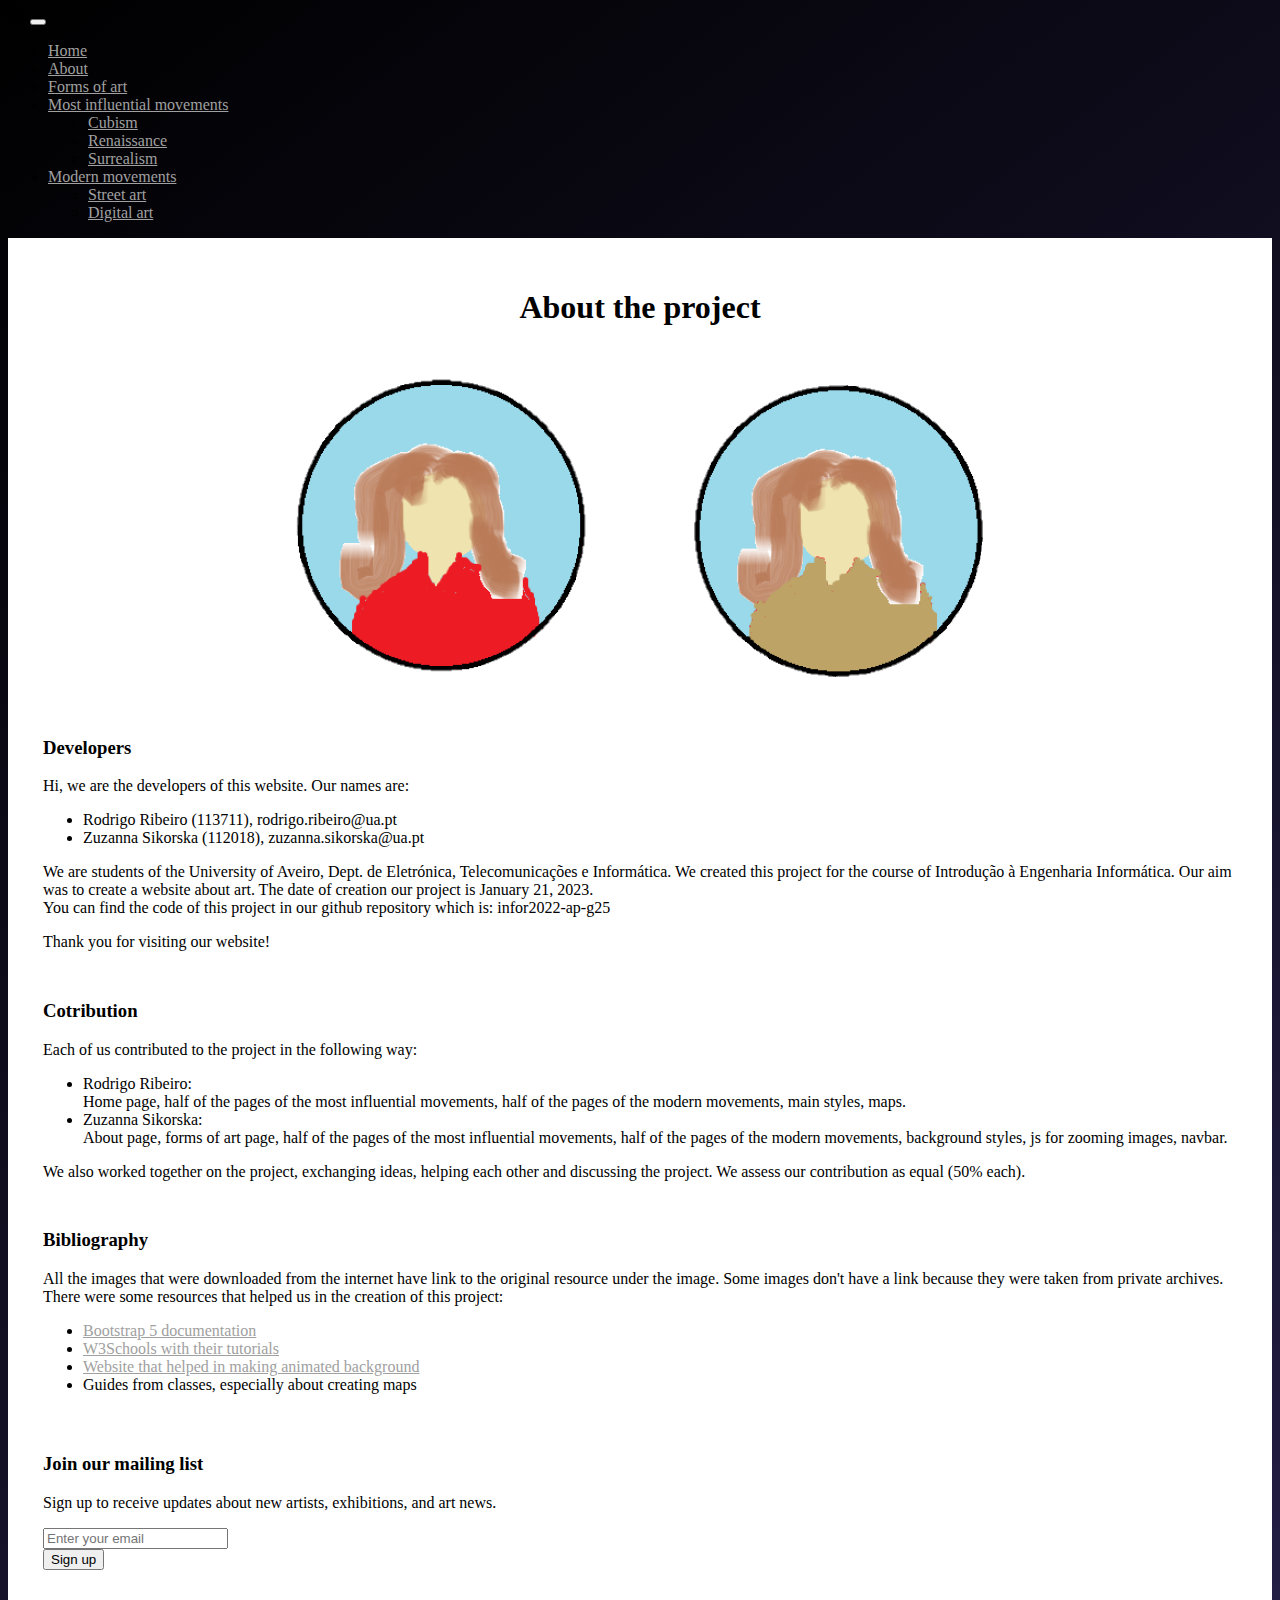
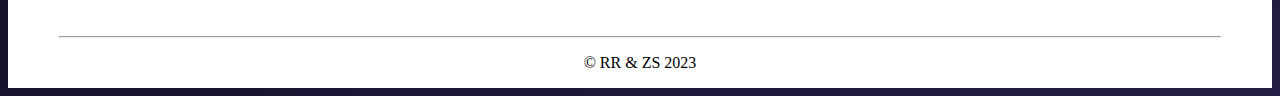
<file: projeto/about.html>
<!DOCTYPE html>
<html lang="en">
<head>
    <meta charset="UTF-8">
    <meta name="viewport" content="width=device-width, initial-scale=1, shrink-to-fit=no">
    <title>About</title>

    <!-- Bootstrap CSS -->
    <link href="https://cdn.jsdelivr.net/npm/bootstrap@5.2.3/dist/css/bootstrap.min.css" rel="stylesheet" integrity="sha384-rbsA2VBKQhggwzxH7pPCaAqO46MgnOM80zW1RWuH61DGLwZJEdK2Kadq2F9CUG65" crossorigin="anonymous">
    <!-- Font Awesome -->
    <link rel="stylesheet" href="https://cdnjs.cloudflare.com/ajax/libs/font-awesome/4.7.0/css/font-awesome.min.css">
    <!-- Personal Styles -->
    <link rel="stylesheet" href="css/style.css">
</head>

<body>
<!-- Navbar -->
<nav class="navbar navbar-expand-lg navbar-dark bg-dark">
    <div class="container-fluid">
        <span class="navbar-brand"><i class="fa fa-university"></i></span>
        <button class="navbar-toggler" type="button" data-bs-toggle="collapse" data-bs-target="#navbarSupportedContent"
                aria-controls="navbarSupportedContent" aria-expanded="false" aria-label="Toggle navigation">
            <span class="navbar-toggler-icon"></span>
        </button>
        <div class="collapse navbar-collapse" id="navbarSupportedContent">
            <ul class="navbar-nav">
                <li class="nav-item">
                    <a class="nav-link active" aria-current="page" href="index.html">Home</a>
                </li>
                <li class="nav-item">
                    <a class="nav-link active" aria-current="page" href="about.html">About</a>
                </li>
                <li class="nav-item">
                    <a class="nav-link active" href="forms.html">Forms of art</a>
                </li>
                <li class="nav-item dropdown">
                    <a class="nav-link dropdown-toggle active" href="#" id="infl_mov" role="button" data-bs-toggle="dropdown" aria-expanded="false">
                        Most influential movements
                    </a>
                    <ul class="dropdown-menu dropdown-menu-dark" aria-labelledby="infl_mov">
                        <li><a class="dropdown-item" href="cubism.html">Cubism</a></li>
                        <li><a class="dropdown-item" href="renaissance.html">Renaissance</a></li>
                        <li><a class="dropdown-item" href="surrealism.html">Surrealism</a></li>
                    </ul>
                </li>
                <li class="nav-item dropdown">
                    <a class="nav-link dropdown-toggle active" href="#" id="modern_mov" role="button" data-bs-toggle="dropdown" aria-expanded="false">
                        Modern movements
                    </a>
                    <ul class="dropdown-menu dropdown-menu-dark" aria-labelledby="modern_mov">
                        <li><a class="dropdown-item" href="streetart.html">Street art</a></li>
                        <li><a class="dropdown-item" href="digitalart.html">Digital art</a></li>
                    </ul>
                </li>
            </ul>
        </div>
    </div>
</nav>

<!-- Main -->
<div class="container">
    <h1 style="text-align: center">About the project</h1>

    <img src="images/us.png" alt="Image showing the developers" class="custom-image" style="height: 300px">

    <h3 style="padding-top: 40px">Developers</h3>
    Hi, we are the developers of this website. Our names are:
    <ul>
        <li>Rodrigo Ribeiro (113711), rodrigo.ribeiro@ua.pt</li>
        <li>Zuzanna Sikorska (112018), zuzanna.sikorska@ua.pt</li>
    </ul>
    <p>We are students of the University of Aveiro, Dept. de Eletrónica, Telecomunicações e Informática.
        We created this project for the course of Introdução à Engenharia Informática.
        Our aim was to create a website about art. The date of creation our project is January 21, 2023. <br>
        You can find the code of this project in our github repository which is: infor2022-ap-g25</p>
    <p>Thank you for visiting our website!</p>


    <h3 style="padding-top: 30px">Cotribution</h3>
    Each of us contributed to the project in the following way:
    <ul>
        <li>
            Rodrigo Ribeiro: <br>
            Home page, half of the pages of the most influential movements, half of the pages of the modern movements, main styles, maps.
        </li>
        <li>
            Zuzanna Sikorska: <br>
            About page, forms of art page, half of the pages of the most influential movements, half of the pages of the modern movements, background styles, js for zooming images, navbar.
        </li>
    </ul>
    We also worked together on the project, exchanging ideas, helping each other and discussing the project.
    We assess our contribution as equal (50% each).


    <h3 style="padding-top: 30px">Bibliography</h3>
    All the images that were downloaded from the internet have link to the original resource under the image.
    Some images don't have a link because they were taken from private archives.
    There were some resources that helped us in the creation of this project:
    <ul>
        <li><a href="https://getbootstrap.com/">Bootstrap 5 documentation</a></li>
        <li><a href="https://www.w3schools.com/">W3Schools with their tutorials</a></li>
        <li><a href="https://weekendprojects.dev/posts/creating-a-gradient-animation-with-css/">Website that helped in making animated background</a></li>
        <li>Guides from classes, especially about creating maps</li>
    </ul>


    <h3 style="padding-top: 40px">Join our mailing list</h3>
    <p>Sign up to receive updates about new artists, exhibitions, and art news.</p>
    <form style="padding-bottom: 50px">
        <div class="row">
            <div class="col-md-6">
                <div class="form-group">
                    <input type="email" class="form-control" id="email" placeholder="Enter your email">
                </div>
            </div>
            <div class="col-md-6">
                <button type="submit" class="btn btn-dark">Sign up</button>
            </div>
        </div>
    </form>


    <footer class="footer">
        <hr class="line">
        &copy; RR & ZS 2023
    </footer>
</div>

<script src="https://cdn.jsdelivr.net/npm/bootstrap@5.2.3/dist/js/bootstrap.bundle.min.js" integrity="sha384-kenU1KFdBIe4zVF0s0G1M5b4hcpxyD9F7jL+jjXkk+Q2h455rYXK/7HAuoJl+0I4" crossorigin="anonymous"></script>
</body>
</html>
</file>
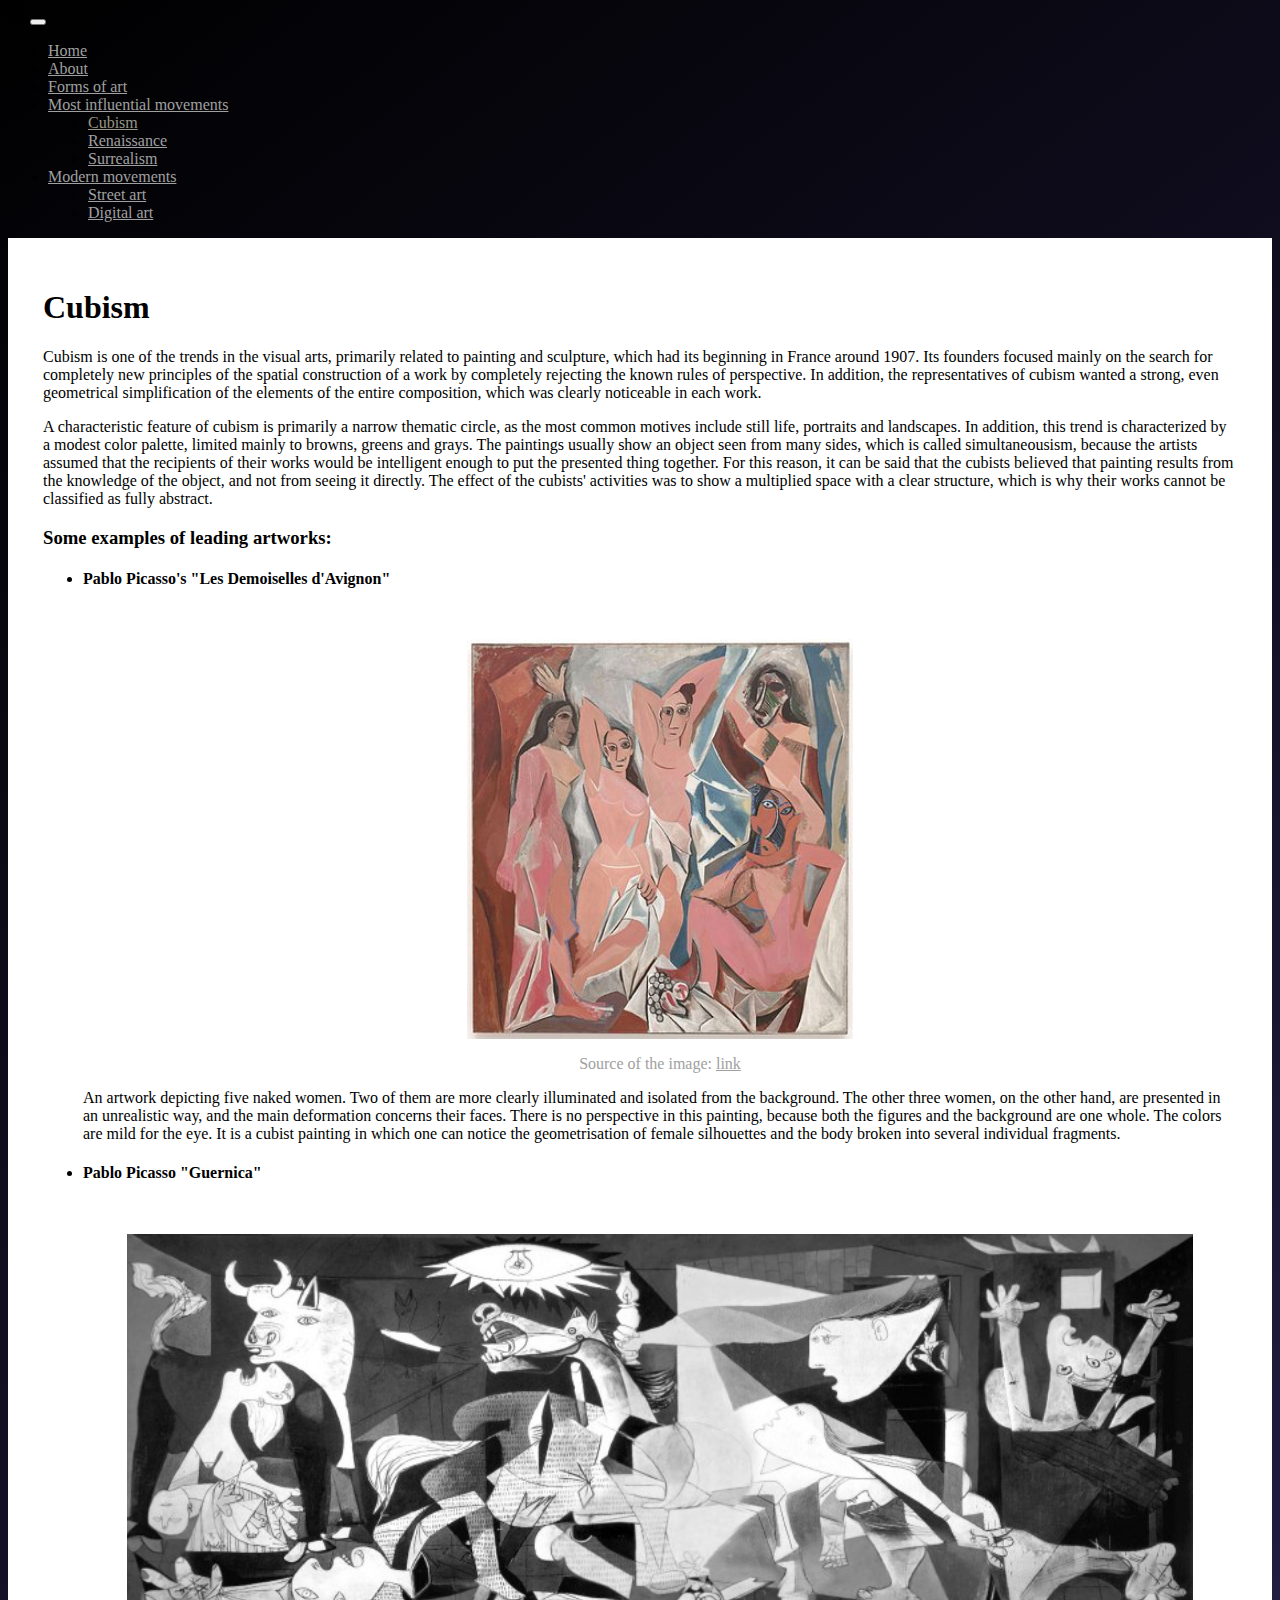
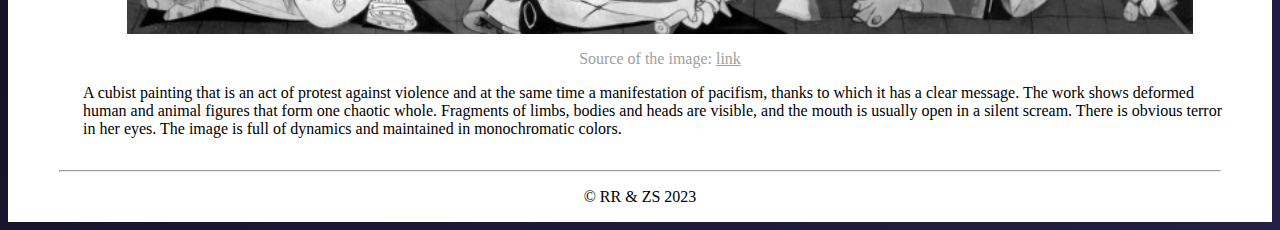
<file: projeto/cubism.html>
<!DOCTYPE html>
<html lang="en">
    <head>
        <meta charset="UTF-8">
        <meta name="viewport" content="width=device-width, initial-scale=1, shrink-to-fit=no">
        <title>Cubism</title>

        <!-- Bootstrap CSS -->
        <link href="https://cdn.jsdelivr.net/npm/bootstrap@5.2.3/dist/css/bootstrap.min.css" rel="stylesheet" integrity="sha384-rbsA2VBKQhggwzxH7pPCaAqO46MgnOM80zW1RWuH61DGLwZJEdK2Kadq2F9CUG65" crossorigin="anonymous">
        <!-- Font Awesome -->
        <link rel="stylesheet" href="https://cdnjs.cloudflare.com/ajax/libs/font-awesome/4.7.0/css/font-awesome.min.css">
        <!-- Personal Styles -->
        <link rel="stylesheet" href="css/style.css">
        <!-- JavaScript -->
        <script src="js/image.js"></script>
    </head>

<body>
<!-- Navbar -->
<nav class="navbar navbar-expand-lg navbar-dark bg-dark">
    <div class="container-fluid">
        <span class="navbar-brand"><i class="fa fa-university"></i></span>
        <button class="navbar-toggler" type="button" data-bs-toggle="collapse" data-bs-target="#navbarSupportedContent"
                aria-controls="navbarSupportedContent" aria-expanded="false" aria-label="Toggle navigation">
            <span class="navbar-toggler-icon"></span>
        </button>
        <div class="collapse navbar-collapse" id="navbarSupportedContent">
            <ul class="navbar-nav">
                <li class="nav-item">
                    <a class="nav-link active" aria-current="page" href="index.html">Home</a>
                </li>
                <li class="nav-item">
                    <a class="nav-link active" aria-current="page" href="about.html">About</a>
                </li>
                <li class="nav-item">
                    <a class="nav-link active" href="forms.html">Forms of art</a>
                </li>
                <li class="nav-item dropdown">
                    <a class="nav-link dropdown-toggle active" href="#" id="infl_mov" role="button" data-bs-toggle="dropdown" aria-expanded="false">
                        Most influential movements
                    </a>
                    <ul class="dropdown-menu dropdown-menu-dark"  aria-labelledby="infl_mov" >
                        <li><a class="dropdown-item" style="color:#999686" href="cubism.html">Cubism</a></li>
                        <li><a class="dropdown-item" href="renaissance.html">Renaissance</a></li>
                        <li><a class="dropdown-item" href="surrealism.html">Surrealism</a></li>
                    </ul>
                </li>
                <li class="nav-item dropdown">
                    <a class="nav-link dropdown-toggle active" href="#" id="modern_mov" role="button" data-bs-toggle="dropdown" aria-expanded="false">
                        Modern movements
                    </a>
                    <ul class="dropdown-menu dropdown-menu-dark" aria-labelledby="modern_mov">
                        <li><a class="dropdown-item" href="streetart.html">Street art</a></li>
                        <li><a class="dropdown-item" href="digitalart.html">Digital art</a></li>
                    </ul>
                </li>
            </ul>
        </div>
    </div>
</nav>

<!-- Main -->
<div class="container">
    <h1>Cubism</h1>
    <p>Cubism is one of the trends in the visual arts, primarily related to painting and sculpture, which had its beginning in France around 1907. Its founders focused mainly on the search for completely new principles of the spatial construction of a work by completely rejecting the known rules of perspective. In addition, the representatives of cubism wanted a strong, even geometrical simplification of the elements of the entire composition, which was clearly noticeable in each work.</p>
    <p>A characteristic feature of cubism is primarily a narrow thematic circle, as the most common motives include still life, portraits and landscapes. In addition, this trend is characterized by a modest color palette, limited mainly to browns, greens and grays. The paintings usually show an object seen from many sides, which is called simultaneousism, because the artists assumed that the recipients of their works would be intelligent enough to put the presented thing together. For this reason, it can be said that the cubists believed that painting results from the knowledge of the object, and not from seeing it directly. The effect of the cubists' activities was to show a multiplied space with a clear structure, which is why their works cannot be classified as fully abstract.</p>
    <h3>Some examples of leading artworks:</h3>
    <ul>
        <li>
            <h4>Pablo Picasso's "Les Demoiselles d'Avignon"</h4>
            <img src="images/picasso-1.jpg" alt="Pablo Picasso's Les Demoiselles d'Avignon" class="custom-image" onmouseover="zoomInImage(this, '500px')" onmouseout="zoomOutImage(this, '400px')">
            <p class="image-source">Source of the image: <a href="https://en.wikipedia.org/wiki/Les_Demoiselles_d%27Avignon">link</a></p>
            <p>An artwork depicting five naked women. Two of them are more clearly illuminated and isolated from the background. The other three women, on the other hand, are presented in an unrealistic way, and the main deformation concerns their faces. There is no perspective in this painting, because both the figures and the background are one whole. The colors are mild for the eye. It is a cubist painting in which one can notice the geometrisation of female silhouettes and the body broken into several individual fragments.</p>
        </li>
        <li>
            <h4>Pablo Picasso "Guernica"</h4>
            <img src="images/picasso-2.jpg" alt="Pablo Picasso's Guernica" class="custom-image" onmouseover="zoomInImage(this, '500px')" onmouseout="zoomOutImage(this, '400px')">
            <p class="image-source">Source of the image: <a href="https://www.infoescola.com/pintura/guernica/">link</a></p>
            <p>A cubist painting that is an act of protest against violence and at the same time a manifestation of pacifism, thanks to which it has a clear message. The work shows deformed human and animal figures that form one chaotic whole. Fragments of limbs, bodies and heads are visible, and the mouth is usually open in a silent scream. There is obvious terror in her eyes. The image is full of dynamics and maintained in monochromatic colors.</p>
        </li>
    </ul>

    <footer class="footer">
      <hr class="line">
      &copy; RR & ZS 2023
    </footer>
</div>


<script src="https://cdn.jsdelivr.net/npm/bootstrap@5.2.3/dist/js/bootstrap.bundle.min.js" integrity="sha384-kenU1KFdBIe4zVF0s0G1M5b4hcpxyD9F7jL+jjXkk+Q2h455rYXK/7HAuoJl+0I4" crossorigin="anonymous"></script>
</body>
</html>
</file>
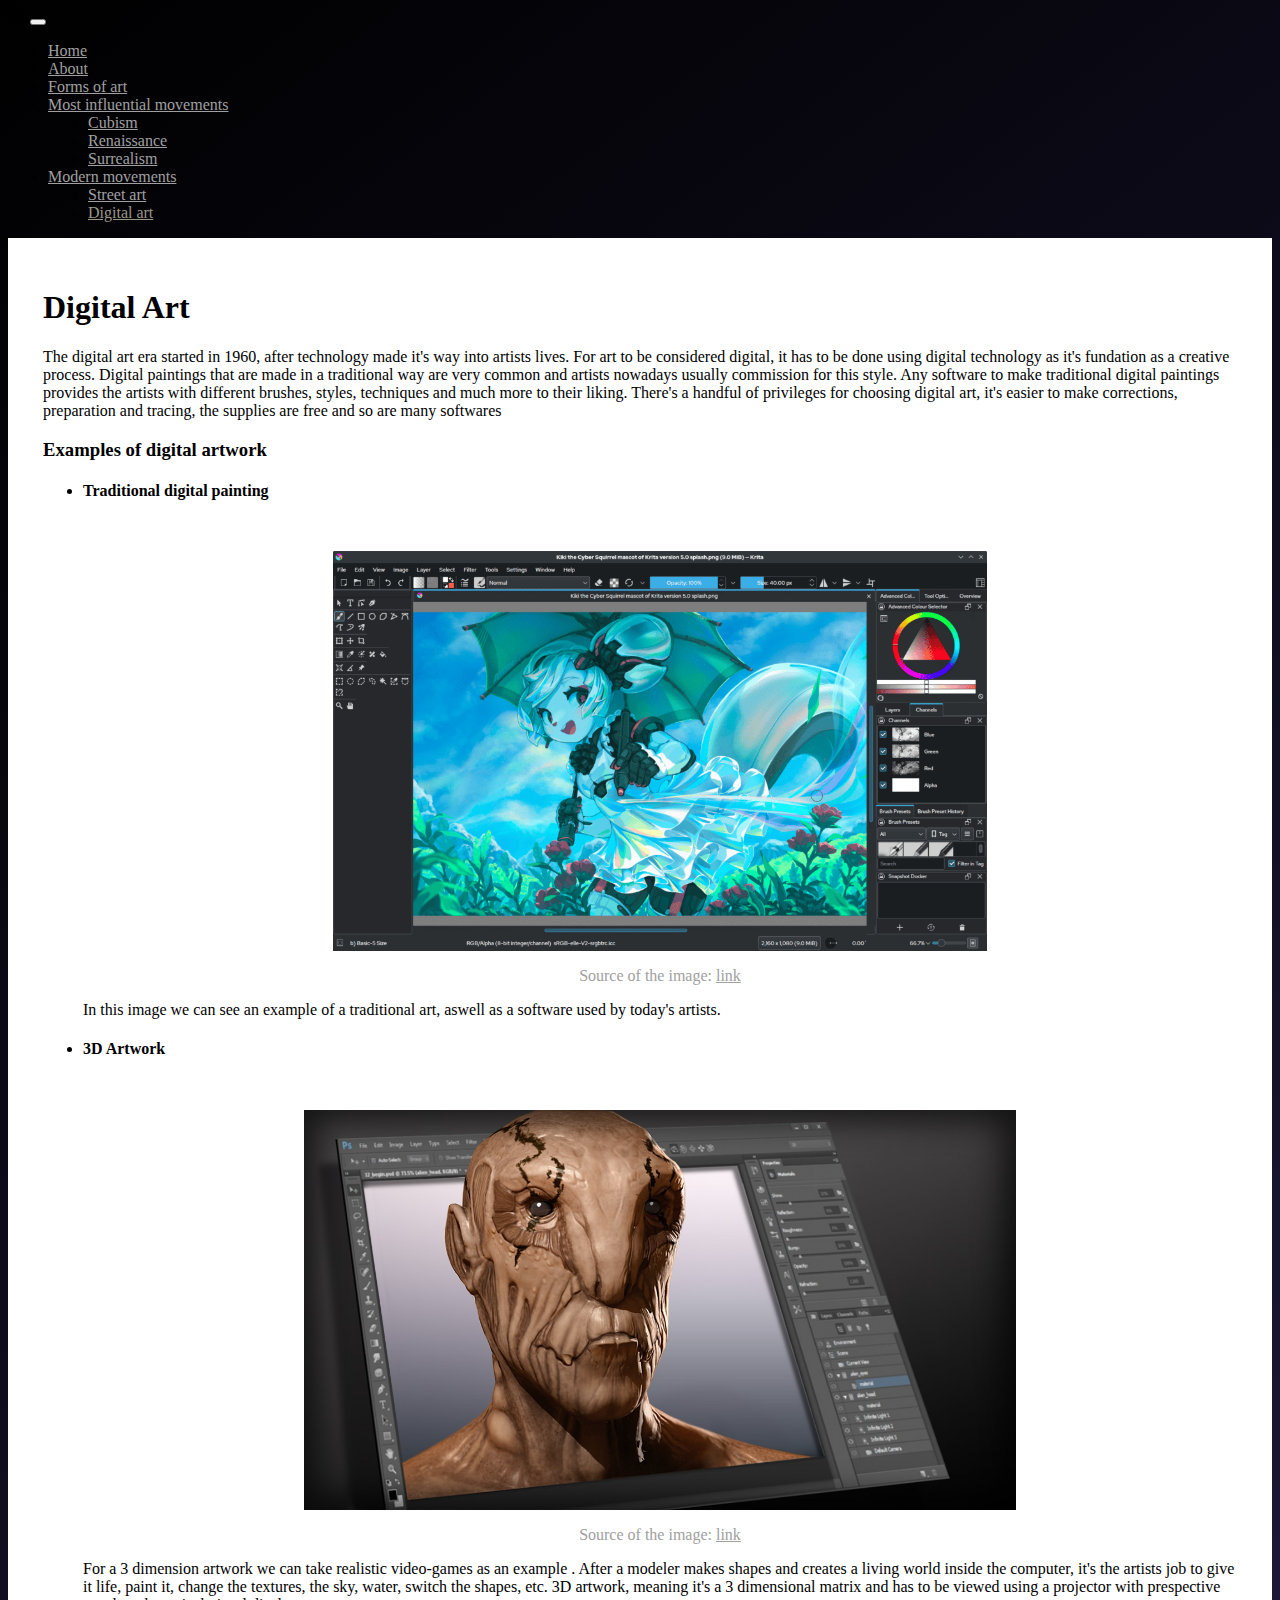
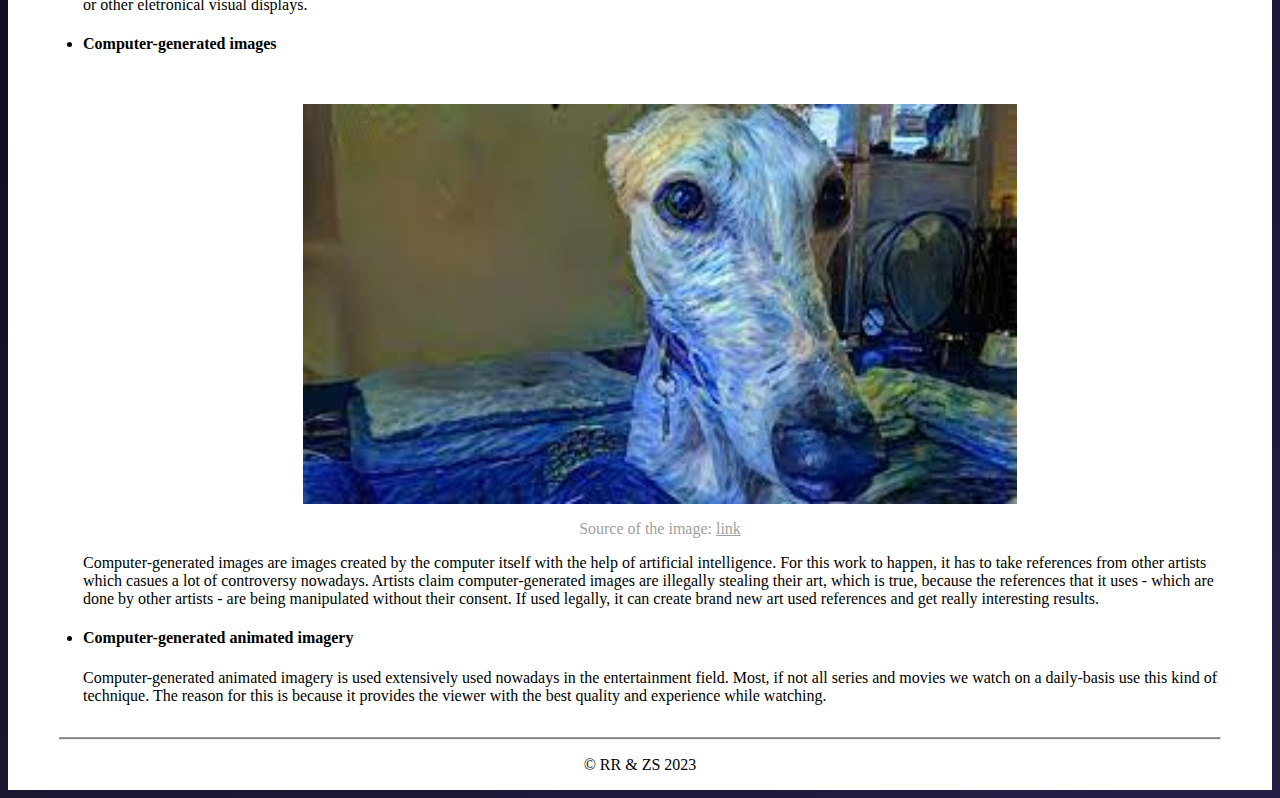
<file: projeto/digitalart.html>
<!DOCTYPE html>
<html lang="en">
<head>
    <meta charset="UTF-8">
    <meta name="viewport" content="width=device-width, initial-scale=1, shrink-to-fit=no">
    <title>Digital art</title>

    <!-- Bootstrap CSS -->
    <link href="https://cdn.jsdelivr.net/npm/bootstrap@5.2.3/dist/css/bootstrap.min.css" rel="stylesheet" integrity="sha384-rbsA2VBKQhggwzxH7pPCaAqO46MgnOM80zW1RWuH61DGLwZJEdK2Kadq2F9CUG65" crossorigin="anonymous">
    <!-- Font Awesome -->
    <link rel="stylesheet" href="https://cdnjs.cloudflare.com/ajax/libs/font-awesome/4.7.0/css/font-awesome.min.css">
    <!-- Personal Styles -->
    <link rel="stylesheet" href="css/style.css">
    <!-- JavaScript -->
    <script src="js/image.js"></script>
</head>

<body>
<!-- Navbar -->
<nav class="navbar navbar-expand-lg navbar-dark bg-dark">
    <div class="container-fluid">
        <span class="navbar-brand"><i class="fa fa-university"></i></span>
        <button class="navbar-toggler" type="button" data-bs-toggle="collapse" data-bs-target="#navbarSupportedContent"
                aria-controls="navbarSupportedContent" aria-expanded="false" aria-label="Toggle navigation">
            <span class="navbar-toggler-icon"></span>
        </button>
        <div class="collapse navbar-collapse" id="navbarSupportedContent">
            <ul class="navbar-nav">
                <li class="nav-item">
                    <a class="nav-link active" aria-current="page" href="index.html">Home</a>
                </li>
                <li class="nav-item">
                    <a class="nav-link active" aria-current="page" href="about.html">About</a>
                </li>
                <li class="nav-item">
                    <a class="nav-link active" href="forms.html">Forms of art</a>
                </li>
                <li class="nav-item dropdown">
                    <a class="nav-link dropdown-toggle active" href="#" id="infl_mov" role="button" data-bs-toggle="dropdown" aria-expanded="false">
                        Most influential movements
                    </a>
                    <ul class="dropdown-menu dropdown-menu-dark" aria-labelledby="infl_mov">
                        <li><a class="dropdown-item" href="cubism.html">Cubism</a></li>
                        <li><a class="dropdown-item" href="renaissance.html">Renaissance</a></li>
                        <li><a class="dropdown-item" href="surrealism.html">Surrealism</a></li>
                    </ul>
                </li>
                <li class="nav-item dropdown">
                    <a class="nav-link dropdown-toggle active" href="#" id="modern_mov" role="button" data-bs-toggle="dropdown" aria-expanded="false">
                        Modern movements
                    </a>
                    <ul class="dropdown-menu dropdown-menu-dark" aria-labelledby="modern_mov">
                        <li><a class="dropdown-item" href="streetart.html">Street art</a></li>
                        <li><a class="dropdown-item" style="color:#999686" href="digitalart.html">Digital art</a></li>
                    </ul>
                </li>
            </ul>
        </div>
    </div>
</nav>

<!-- Main -->
<div class="container">
    <h1>Digital Art</h1>
    <p>The digital art era started in 1960, after technology made it's way into artists lives. For art to be considered digital, it has to be done using digital technology as it's fundation as a creative process. Digital paintings that are made in a traditional way are very common and artists nowadays usually commission for this style. Any software to make traditional digital paintings provides the artists with different brushes, styles, techniques and much more to their liking. There's a handful of privileges for choosing digital art, it's easier to make corrections, preparation and tracing, the supplies are free and so are many softwares</p>

    <h3>Examples of digital artwork</h3>
    <ul>
        <li>
            <h4>Traditional digital painting</h4>
            <img src="images/traditionaldigitalart.png" alt="Traditional digital painting" class="custom-image" onmouseover="zoomInImage(this, '500px')" onmouseout="zoomOutImage(this, '400px')">
            <p class="image-source">Source of the image: <a href="https://es.wikipedia.org/wiki/Krita">link</a></p>
            <p>In this image we can see an example of a traditional art, aswell as a software used by today's artists.</p>
        </li>
        <li>
            <h4>3D Artwork</h4>
            <img src="images/3ddigitalart.jpg" alt="3D Artwork" class="custom-image" onmouseover="zoomInImage(this, '500px')" onmouseout="zoomOutImage(this, '400px')">
            <p class="image-source">Source of the image: <a href="https://community.adobe.com/t5/photoshop-ecosystem-discussions/discontinued-3d-features/td-p/12377117">link</a></p>
            <p>For a 3 dimension artwork we can take realistic video-games as an example . After a modeler makes shapes and creates a living world inside the computer, it's the artists job to give it life, paint it, change the textures, the sky, water, switch the shapes, etc. 3D artwork, meaning it's a 3 dimensional matrix and has to be viewed using a projector with prespective or other eletronical visual displays.</p>
        </li>
        <li>
            <h4>Computer-generated images</h4>
            <img src="images/aiart.jpeg" alt="Computer-generated images" class="custom-image" onmouseover="zoomInImage(this, '500px')" onmouseout="zoomOutImage(this, '400px')">
            <p class="image-source">Source of the image: <a href="https://gizmodo.com/ai-art-generator-midjourney-starry-ai-1849397263">link</a></p>
            <p>Computer-generated images are images created by the computer itself with the help of artificial intelligence. For this work to happen, it has to take references from other artists which casues a lot of controversy nowadays. Artists claim computer-generated images are illegally stealing their art, which is true, because the references that it uses - which are done by other artists - are being manipulated without their consent. If used legally, it can create brand new art used references and get really interesting results.</p>
        </li>
        <li>
            <h4>Computer-generated animated imagery</h4>
            <p>Computer-generated animated imagery is used extensively used nowadays in the entertainment field. Most, if not all series and movies we watch on a daily-basis use this kind of technique. The reason for this is because it provides the viewer with the best quality and experience while watching.</p>
        </li>
    </ul>

    <footer class="footer">
        <hr class="line">
        &copy; RR & ZS 2023
    </footer>
</div>

<script src="https://cdn.jsdelivr.net/npm/bootstrap@5.2.3/dist/js/bootstrap.bundle.min.js" integrity="sha384-kenU1KFdBIe4zVF0s0G1M5b4hcpxyD9F7jL+jjXkk+Q2h455rYXK/7HAuoJl+0I4" crossorigin="anonymous"></script>
</body>
</html>
</file>
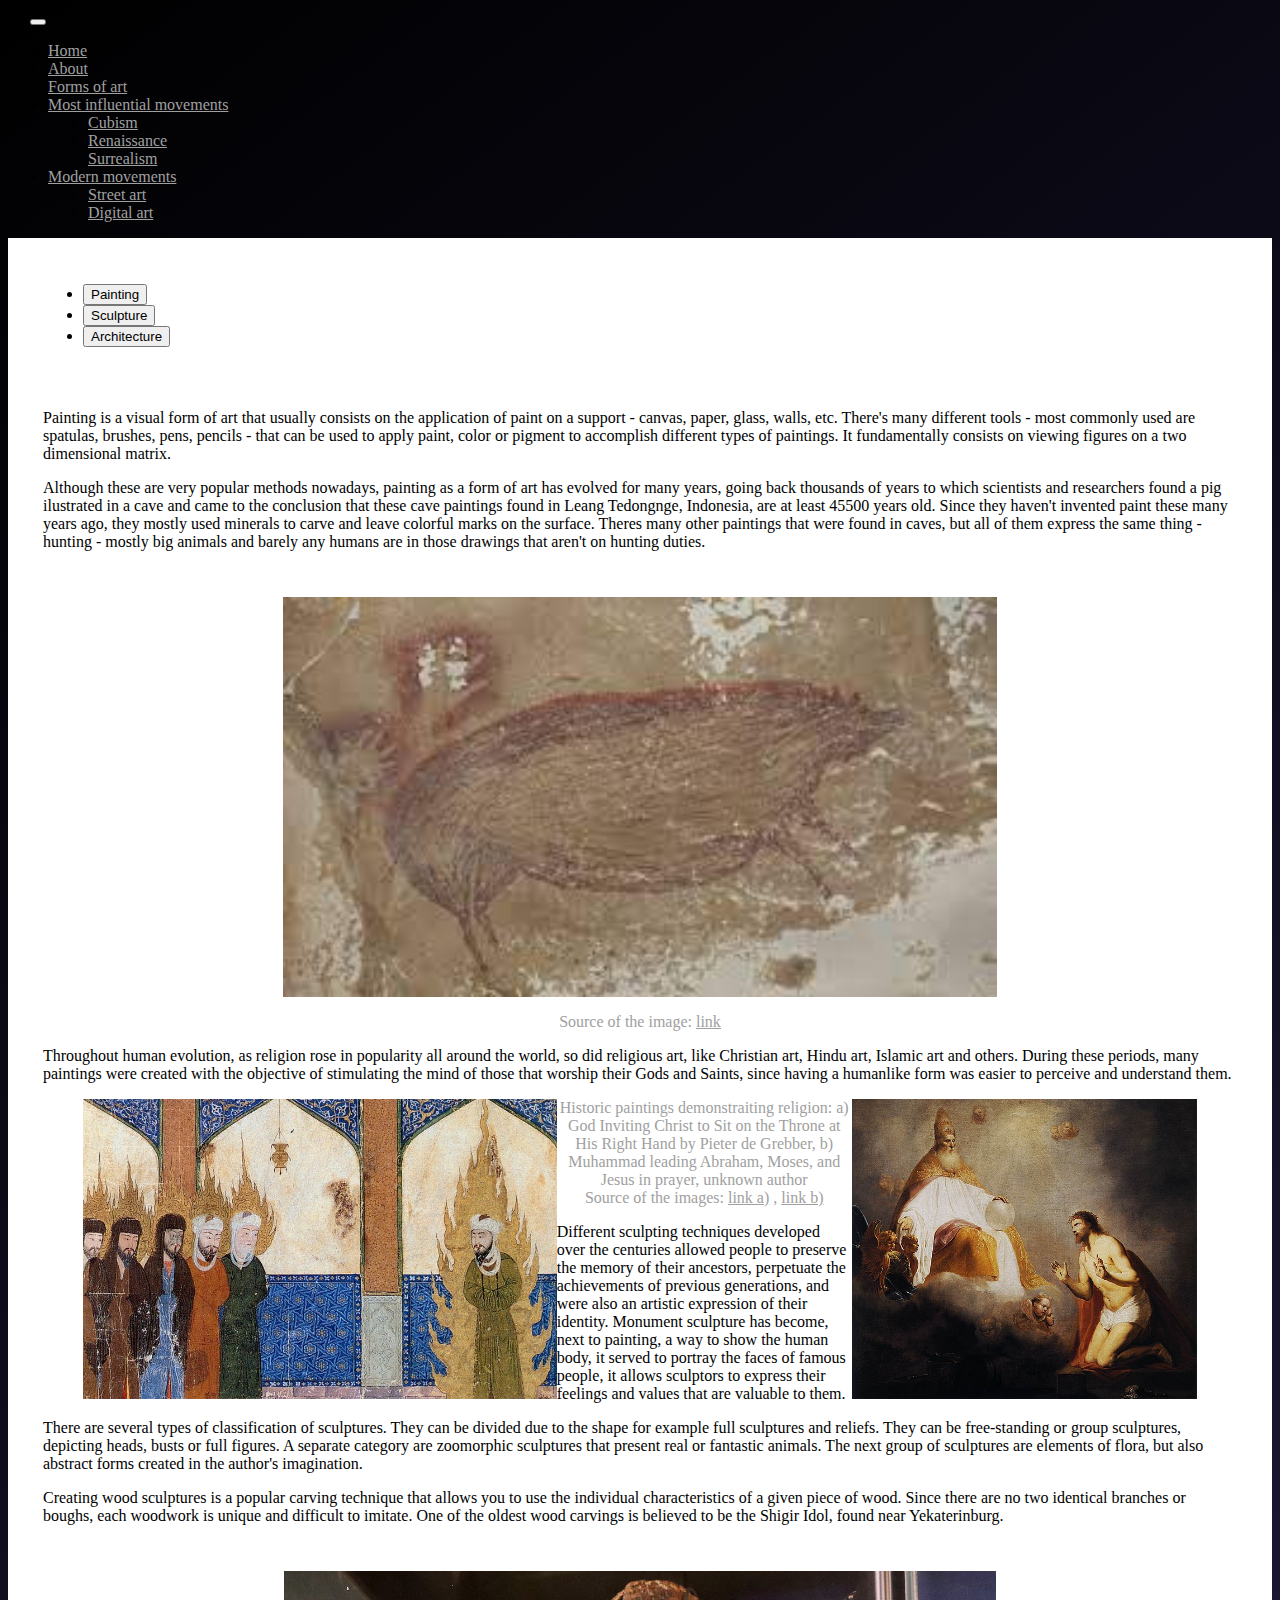
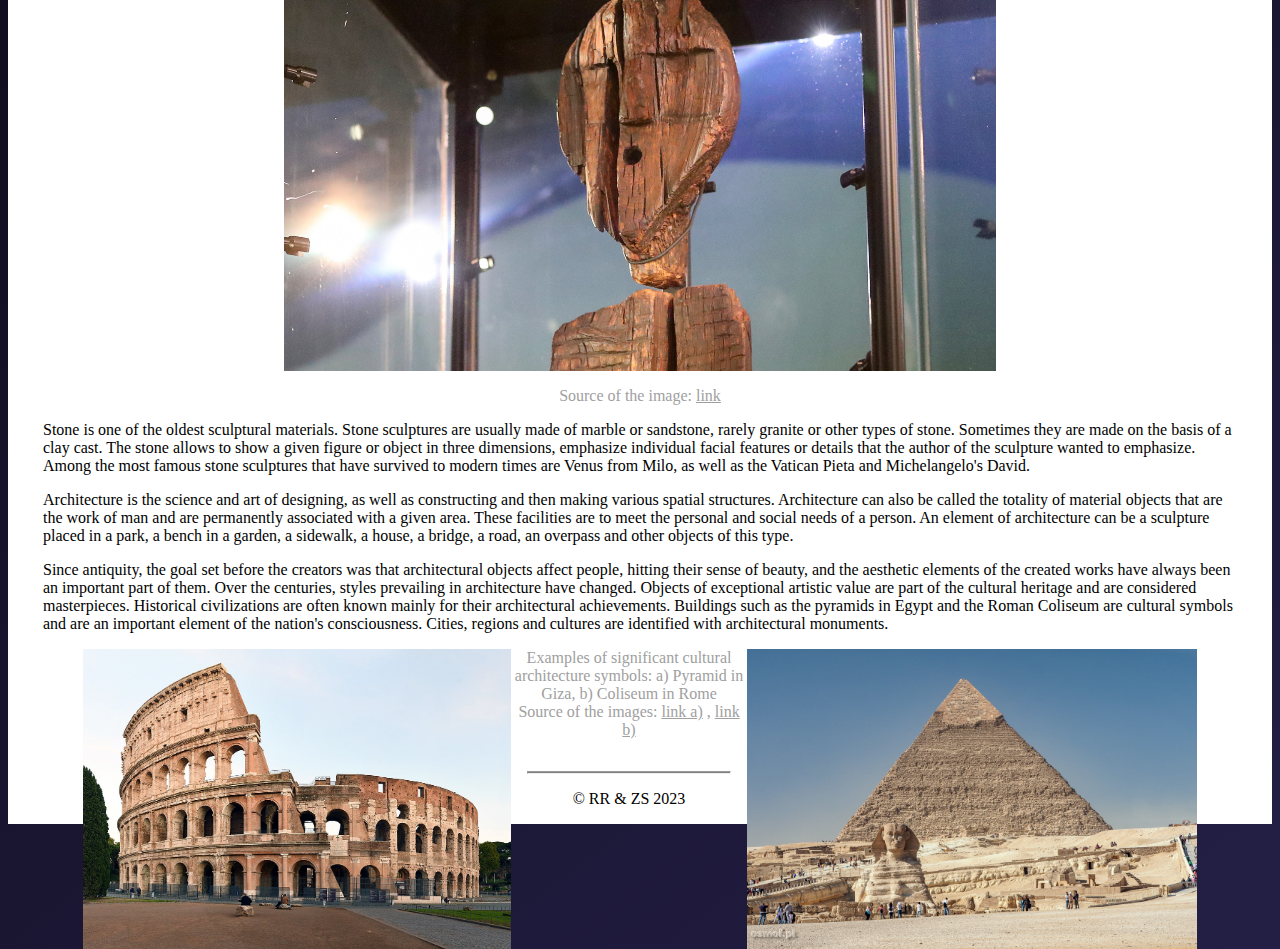
<file: projeto/forms.html>
<!DOCTYPE html>
<html lang="en">
<head>
    <meta charset="UTF-8">
    <meta name="viewport" content="width=device-width, initial-scale=1, shrink-to-fit=no">
    <title>Forms of art</title>

    <!-- Bootstrap CSS -->
    <link href="https://cdn.jsdelivr.net/npm/bootstrap@5.2.3/dist/css/bootstrap.min.css" rel="stylesheet" integrity="sha384-rbsA2VBKQhggwzxH7pPCaAqO46MgnOM80zW1RWuH61DGLwZJEdK2Kadq2F9CUG65" crossorigin="anonymous">
    <!-- Font Awesome -->
    <link rel="stylesheet" href="https://cdnjs.cloudflare.com/ajax/libs/font-awesome/4.7.0/css/font-awesome.min.css">
    <!-- Personal Styles -->
    <link rel="stylesheet" href="css/style.css">
    <!-- JavaScript -->
    <script src="js/image.js"></script>
</head>

<body>
<!-- Navbar -->
<nav class="navbar navbar-expand-lg navbar-dark bg-dark">
    <div class="container-fluid">
        <span class="navbar-brand"><i class="fa fa-university"></i></span>
        <button class="navbar-toggler" type="button" data-bs-toggle="collapse" data-bs-target="#navbarSupportedContent"
                aria-controls="navbarSupportedContent" aria-expanded="false" aria-label="Toggle navigation">
            <span class="navbar-toggler-icon"></span>
        </button>
        <div class="collapse navbar-collapse" id="navbarSupportedContent">
            <ul class="navbar-nav">
                <li class="nav-item">
                    <a class="nav-link active" aria-current="page" href="index.html">Home</a>
                </li>
                <li class="nav-item">
                    <a class="nav-link active" aria-current="page" href="about.html">About</a>
                </li>
                <li class="nav-item">
                    <a class="nav-link active" href="forms.html">Forms of art</a>
                </li>
                <li class="nav-item dropdown">
                    <a class="nav-link dropdown-toggle active" href="#" id="infl_mov" role="button" data-bs-toggle="dropdown" aria-expanded="false">
                        Most influential movements
                    </a>
                    <ul class="dropdown-menu dropdown-menu-dark" aria-labelledby="infl_mov">
                        <li><a class="dropdown-item" href="cubism.html">Cubism</a></li>
                        <li><a class="dropdown-item" href="renaissance.html">Renaissance</a></li>
                        <li><a class="dropdown-item" href="surrealism.html">Surrealism</a></li>
                    </ul>
                </li>
                <li class="nav-item dropdown">
                    <a class="nav-link dropdown-toggle active" href="#" id="modern_mov" role="button" data-bs-toggle="dropdown" aria-expanded="false">
                        Modern movements
                    </a>
                    <ul class="dropdown-menu dropdown-menu-dark" aria-labelledby="modern_mov">
                        <li><a class="dropdown-item" href="streetart.html">Street art</a></li>
                        <li><a class="dropdown-item" href="digitalart.html">Digital art</a></li>
                    </ul>
                </li>
            </ul>
        </div>
    </div>
</nav>

<!-- Main -->
<div class="container">

    <ul class="nav nav-tabs" id="myTab" role="tablist">
        <li class="nav-item" role="presentation">
            <button class="nav-link active" id="painting-tab" data-bs-toggle="tab" data-bs-target="#painting-tab-pane" type="button" role="tab" aria-controls="painting-tab-pane" aria-selected="true">Painting</button>
        </li>
        <li class="nav-item" role="presentation">
            <button class="nav-link" id="sculpture-tab" data-bs-toggle="tab" data-bs-target="#sculpture-tab-pane" type="button" role="tab" aria-controls="sculpture-tab-pane" aria-selected="false">Sculpture</button>
        </li>
        <li class="nav-item" role="presentation">
            <button class="nav-link" id="architecture-tab" data-bs-toggle="tab" data-bs-target="#architecture-tab-pane" type="button" role="tab" aria-controls="architecture-tab-pane" aria-selected="false">Architecture</button>
        </li>
    </ul>
    <div class="tab-content" id="myTabContent" style="padding-top: 30px">
        <div class="tab-pane fade show active" id="painting-tab-pane" role="tabpanel" aria-labelledby="painting-tab" tabindex="0">
            <p>Painting is a visual form of art that usually consists on the application of paint on a support - canvas, paper, glass, walls, etc. There's many different tools - most commonly used are spatulas, brushes, pens, pencils - that can be used to apply paint, color or pigment to accomplish different types of paintings. It fundamentally consists on viewing figures on a two dimensional matrix.</p>
            <p>Although these are very popular methods nowadays, painting as a form of art has evolved for many years, going back thousands of years to which scientists and researchers found a pig ilustrated in a cave and came to the conclusion that these cave paintings found in Leang Tedongnge, Indonesia, are at least 45500 years old. Since they haven't invented paint these many years ago, they mostly used minerals to carve and leave colorful marks on the surface. Theres many other paintings that were found in caves, but all of them express the same thing - hunting - mostly big animals and barely any humans are in those drawings that aren't on hunting duties.</p>
            <img src="images/cavepainting.jpeg" alt="Oldest cave painting found in Leang Tedongnge, Indonesia." class="custom-image" onmouseover="zoomInImage(this, '500px')" onmouseout="zoomOutImage(this, '400px')">
            <p class="image-source">Source of the image: <a href="https://www.nationalgeographic.co.uk/history-and-civilisation/2021/01/this-45500-year-old-pig-painting-is-the-worlds-oldest-animal-art">link</a></p>
            <p>Throughout human evolution, as religion rose in popularity all around the world, so did religious art, like Christian art, Hindu art, Islamic art and others. During these periods, many paintings were created with the objective of stimulating the mind of those that worship their Gods and Saints, since having a humanlike form was easier to perceive and understand them.</p>
            <figure>
                <div class="row">
                    <div class="col-md-5">
                        <img src="images/god.jpg" alt="God Inviting Christ to Sit on the Throne at His Right Hand by Pieter de Grebber" style="max-width: 100%; height: 300px; float: right" onmouseover="zoomInImage(this, '400px')" onmouseout="zoomOutImage(this, '300px')">
                    </div>
                    <div class="col-md-7">
                        <img src="images/islampainting.jpg" alt="Muhammad leading Abraham, Moses, and Jesus in prayer, unknown author" style="max-width: 100%; height: 300px; float: left" onmouseover="zoomInImage(this, '400px')" onmouseout="zoomOutImage(this, '300px')">
                    </div>
            </div>
                <figcaption class="image-source">Historic paintings demonstraiting religion: a) God Inviting Christ to Sit on the Throne at His Right Hand by Pieter de Grebber, b) Muhammad leading Abraham, Moses, and Jesus in prayer, unknown author
                    <br>Source of the images: <a href="https://en.wikipedia.org/wiki/Right_Hand_of_God">link a)</a>
                    , <a href="https://www.americamagazine.org/arts-culture/2017/02/16/muslim-scholar-sets-out-investigate-jesus-christ">link b)</a>
                </figcaption>
            </figure>
        </div>

        <div class="tab-pane fade" id="sculpture-tab-pane" role="tabpanel" aria-labelledby="sculpture-tab" tabindex="0">
            <p>Different sculpting techniques developed over the centuries allowed people to preserve the memory of their ancestors, perpetuate the achievements of previous generations, and were also an artistic expression of their identity. Monument sculpture has become, next to painting, a way to show the human body, it served to portray the faces of famous people, it allows sculptors to express their feelings and values that are valuable to them.</p>
            <p>There are several types of classification of sculptures. They can be divided due to the shape for example full sculptures and reliefs. They can be free-standing or group sculptures, depicting heads, busts or full figures. A separate category are zoomorphic sculptures that present real or fantastic animals. The next group of sculptures are elements of flora, but also abstract forms created in the author's imagination.</p>
            <p>Creating wood sculptures is a popular carving technique that allows you to use the individual characteristics of a given piece of wood. Since there are no two identical branches or boughs, each woodwork is unique and difficult to imitate. One of the oldest wood carvings is believed to be the Shigir Idol, found near Yekaterinburg.</p>
            <img src="images/shigir.jpg" alt="Shigir Idol" class="custom-image" onmouseover="zoomInImage(this, '500px')" onmouseout="zoomOutImage(this, '400px')">
            <p class="image-source">Source of the image: <a href="https://www.livescience.com/shigir-idol-older-than-thought.html">link</a></p>
            <p>Stone is one of the oldest sculptural materials. Stone sculptures are usually made of marble or sandstone, rarely granite or other types of stone. Sometimes they are made on the basis of a clay cast. The stone allows to show a given figure or object in three dimensions, emphasize individual facial features or details that the author of the sculpture wanted to emphasize. Among the most famous stone sculptures that have survived to modern times are Venus from Milo, as well as the Vatican Pieta and Michelangelo's David.</p>
        </div>

        <div class="tab-pane fade" id="architecture-tab-pane" role="tabpanel" aria-labelledby="architecture-tab" tabindex="0">
            <p>Architecture is the science and art of designing, as well as constructing and then making various spatial structures. Architecture can also be called the totality of material objects that are the work of man and are permanently associated with a given area. These facilities are to meet the personal and social needs of a person. An element of architecture can be a sculpture placed in a park, a bench in a garden, a sidewalk, a house, a bridge, a road, an overpass and other objects of this type.</p>
            <p>Since antiquity, the goal set before the creators was that architectural objects affect people, hitting their sense of beauty, and the aesthetic elements of the created works have always been an important part of them. Over the centuries, styles prevailing in architecture have changed. Objects of exceptional artistic value are part of the cultural heritage and are considered masterpieces. Historical civilizations are often known mainly for their architectural achievements. Buildings such as the pyramids in Egypt and the Roman Coliseum are cultural symbols and are an important element of the nation's consciousness. Cities, regions and cultures are identified with architectural monuments.</p>
            <figure>
                <div class="row">
                    <div class="col-md-6">
                        <img src="images/pyramid.jpg" alt="Pyramid in Giza" style="max-width: 100%; height: 300px; float: right" onmouseover="zoomInImage(this, '400px')" onmouseout="zoomOutImage(this, '300px')">
                    </div>
                    <div class="col-md-6">
                        <img src="images/coliseum.jpg" alt="Coliseum in Rome" style="max-width: 100%; height: 300px; float: left" onmouseover="zoomInImage(this, '400px')" onmouseout="zoomOutImage(this, '300px')">
                    </div>
                </div>
                <figcaption class="image-source">Examples of significant cultural architecture symbols: a) Pyramid in Giza, b) Coliseum in Rome
                    <br>Source of the images: <a href="https://www.osmol.pl/piramidy-w-gizie-egipt/">link a)</a>
                    , <a href="https://pl.wikipedia.org/wiki/Koloseum">link b)</a>
                </figcaption>
            </figure>
        </div>
    </div>

    <footer class="footer">
        <hr class="line">
        &copy; RR & ZS 2023
    </footer>
</div>

<script src="https://cdn.jsdelivr.net/npm/bootstrap@5.2.3/dist/js/bootstrap.bundle.min.js" integrity="sha384-kenU1KFdBIe4zVF0s0G1M5b4hcpxyD9F7jL+jjXkk+Q2h455rYXK/7HAuoJl+0I4" crossorigin="anonymous"></script>
</body>
</html>
</file>
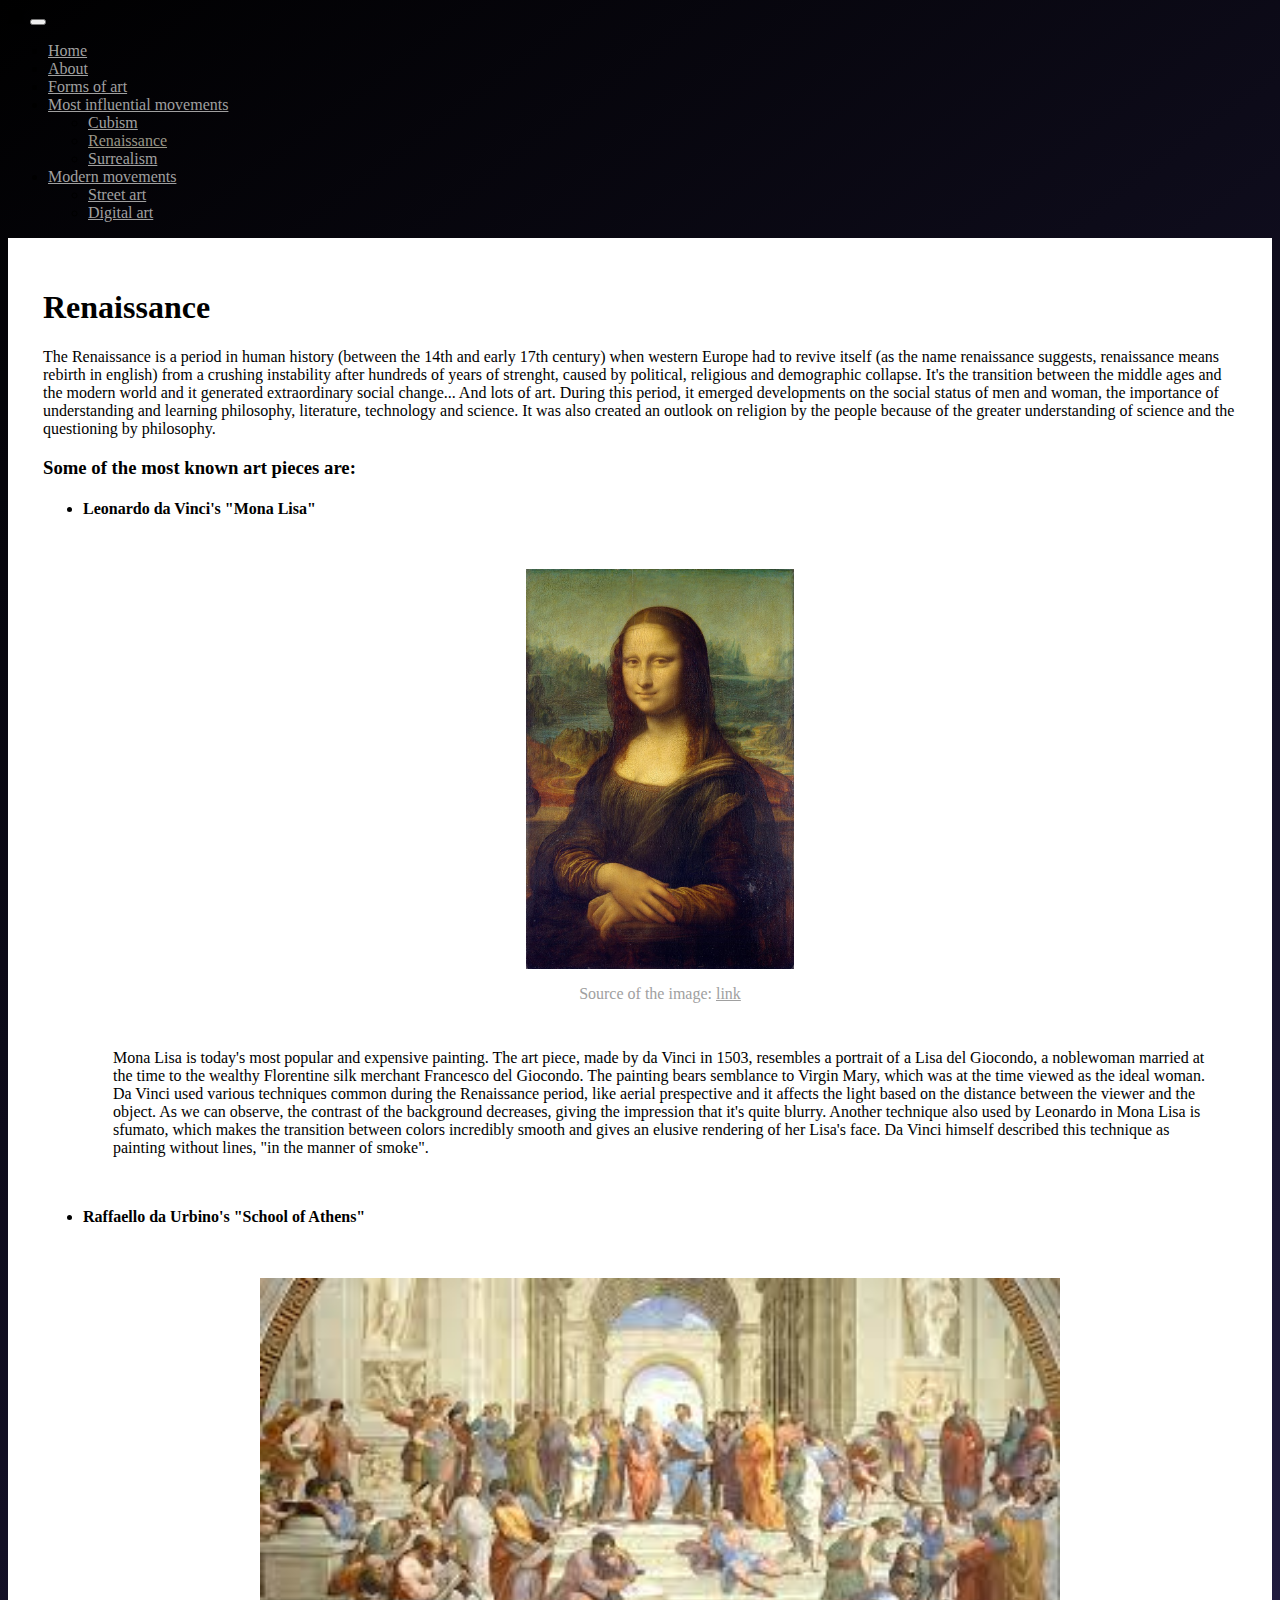
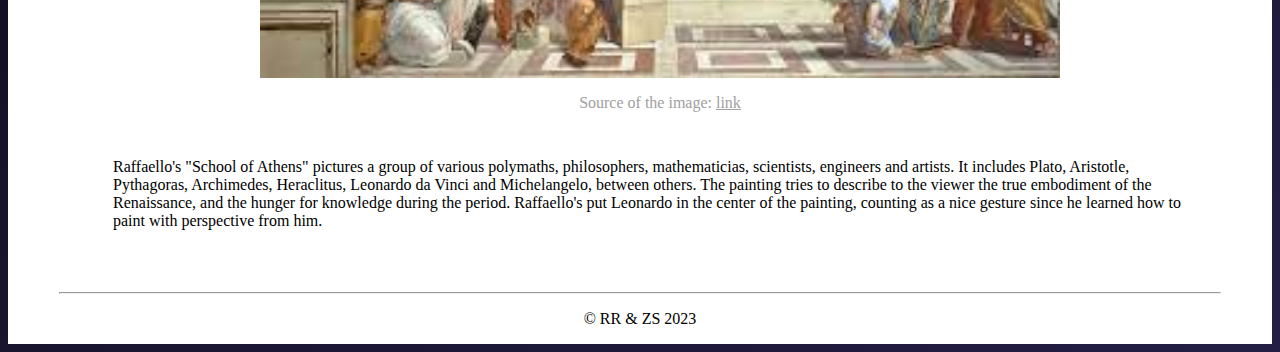
<file: projeto/renaissance.html>
<!DOCTYPE html>
<html lang="en">
<head>
    <meta charset="UTF-8">
    <meta name="viewport" content="width=device-width, initial-scale=1, shrink-to-fit=no">
    <title>Renaissance</title>

    <!-- Bootstrap CSS -->
    <link href="https://cdn.jsdelivr.net/npm/bootstrap@5.2.3/dist/css/bootstrap.min.css" rel="stylesheet" integrity="sha384-rbsA2VBKQhggwzxH7pPCaAqO46MgnOM80zW1RWuH61DGLwZJEdK2Kadq2F9CUG65" crossorigin="anonymous">
    <!-- Font Awesome -->
    <link rel="stylesheet" href="https://cdnjs.cloudflare.com/ajax/libs/font-awesome/4.7.0/css/font-awesome.min.css">
    <!-- Personal Styles -->
    <link rel="stylesheet" href="css/style.css">
    <!-- JavaScript -->
    <script src="js/image.js"></script>
</head>

<body>
<!-- Navbar -->
<nav class="navbar navbar-expand-lg navbar-dark bg-dark">
    <div class="container-fluid">
        <span class="navbar-brand"><i class="fa fa-university"></i></span>
        <button class="navbar-toggler" type="button" data-bs-toggle="collapse" data-bs-target="#navbarSupportedContent"
                aria-controls="navbarSupportedContent" aria-expanded="false" aria-label="Toggle navigation">
            <span class="navbar-toggler-icon"></span>
        </button>
        <div class="collapse navbar-collapse" id="navbarSupportedContent">
            <ul class="navbar-nav">
                <li class="nav-item">
                    <a class="nav-link active" aria-current="page" href="index.html">Home</a>
                </li>
                <li class="nav-item">
                    <a class="nav-link active" aria-current="page" href="about.html">About</a>
                </li>
                <li class="nav-item">
                    <a class="nav-link active" href="forms.html">Forms of art</a>
                </li>
                <li class="nav-item dropdown">
                    <a class="nav-link dropdown-toggle active" href="#" id="infl_mov" role="button" data-bs-toggle="dropdown" aria-expanded="false">
                        Most influential movements
                    </a>
                    <ul class="dropdown-menu dropdown-menu-dark" aria-labelledby="infl_mov">
                        <li><a class="dropdown-item" href="cubism.html">Cubism</a></li>
                        <li><a class="dropdown-item" style="color:#999686" href="renaissance.html">Renaissance</a></li>
                        <li><a class="dropdown-item" href="surrealism.html">Surrealism</a></li>
                    </ul>
                </li>
                <li class="nav-item dropdown">
                    <a class="nav-link dropdown-toggle active" href="#" id="modern_mov" role="button" data-bs-toggle="dropdown" aria-expanded="false">
                        Modern movements
                    </a>
                    <ul class="dropdown-menu dropdown-menu-dark" aria-labelledby="modern_mov">
                        <li><a class="dropdown-item" href="streetart.html">Street art</a></li>
                        <li><a class="dropdown-item" href="digitalart.html">Digital art</a></li>
                    </ul>
                </li>
            </ul>
        </div>
    </div>
</nav>

<!-- Main -->
<div class="container">
    <h1>Renaissance</h1>
    <p>The Renaissance is a period in human history (between the 14th and early 17th century) when western Europe had to revive itself (as the name renaissance suggests, renaissance means rebirth in english) from a crushing instability after hundreds of years of strenght, caused by political, religious and demographic collapse. It's the transition between the middle ages and the modern world and it generated extraordinary social change... And lots of art. During this period, it emerged developments on the social status of men and woman, the importance of understanding and learning philosophy, literature, technology and science. It was also created an outlook on religion by the people because of the greater understanding of science and the questioning by philosophy.</p>
    <h3>Some of the most known art pieces are:</h3>
    <ul>
        <li>
            <h4>Leonardo da Vinci's "Mona Lisa"</h4>
            <img src="images/monalisa.jpg" alt="Leonardo da Vinci's Mona Lisa" class="custom-image" onmouseover="zoomInImage(this, '500px')" onmouseout="zoomOutImage(this, '400px')">
            <p class="image-source">Source of the image: <a href="https://en.wikipedia.org/wiki/Mona_Lisa">link</a></p>
            <p style="padding: 30px">Mona Lisa is today's most popular and expensive painting. The art piece, made by da Vinci in 1503, resembles a portrait of a Lisa del Giocondo, a noblewoman married at the time to the wealthy Florentine silk merchant Francesco del Giocondo. The painting bears semblance to Virgin Mary, which was at the time viewed as the ideal woman. Da Vinci used various techniques common during the Renaissance period, like aerial prespective and it affects the light based on the distance between the viewer and the object. As we can observe, the contrast of the background decreases, giving the impression that it's quite blurry. Another technique also used by Leonardo in Mona Lisa is sfumato, which makes the transition between colors incredibly smooth and gives an elusive rendering of her Lisa's face. Da Vinci himself described this technique as painting without lines, "in the manner of smoke".</p>
        </li>
        <li>
            <h4>Raffaello da Urbino's "School of Athens"</h4>
            <img src="images/schoolofathens.jpeg" alt="Raffaello da Urbino's School of Athens" class="custom-image" onmouseover="zoomInImage(this, '500px')" onmouseout="zoomOutImage(this, '400px')">
            <p class="image-source">Source of the image: <a href="https://www.cnn.com/style/article/artists-self-portraits-artsy/index.html">link</a></p>
            <p style="padding: 30px">Raffaello's "School of Athens" pictures a group of various polymaths, philosophers, mathematicias, scientists, engineers and artists. It includes Plato, Aristotle, Pythagoras, Archimedes, Heraclitus, Leonardo da Vinci and Michelangelo, between others. The painting tries to describe to the viewer the true embodiment of the Renaissance, and the hunger for knowledge during the period. Raffaello's put Leonardo in the center of the painting, counting as a nice gesture since he learned how to paint with perspective from him.</p>
        </li>
    </ul>

    <footer class="footer">
        <hr class="line">
        &copy; RR & ZS 2023
    </footer>
</div>

<script src="https://cdn.jsdelivr.net/npm/bootstrap@5.2.3/dist/js/bootstrap.bundle.min.js" integrity="sha384-kenU1KFdBIe4zVF0s0G1M5b4hcpxyD9F7jL+jjXkk+Q2h455rYXK/7HAuoJl+0I4" crossorigin="anonymous"></script>
</body>
</html>
</file>
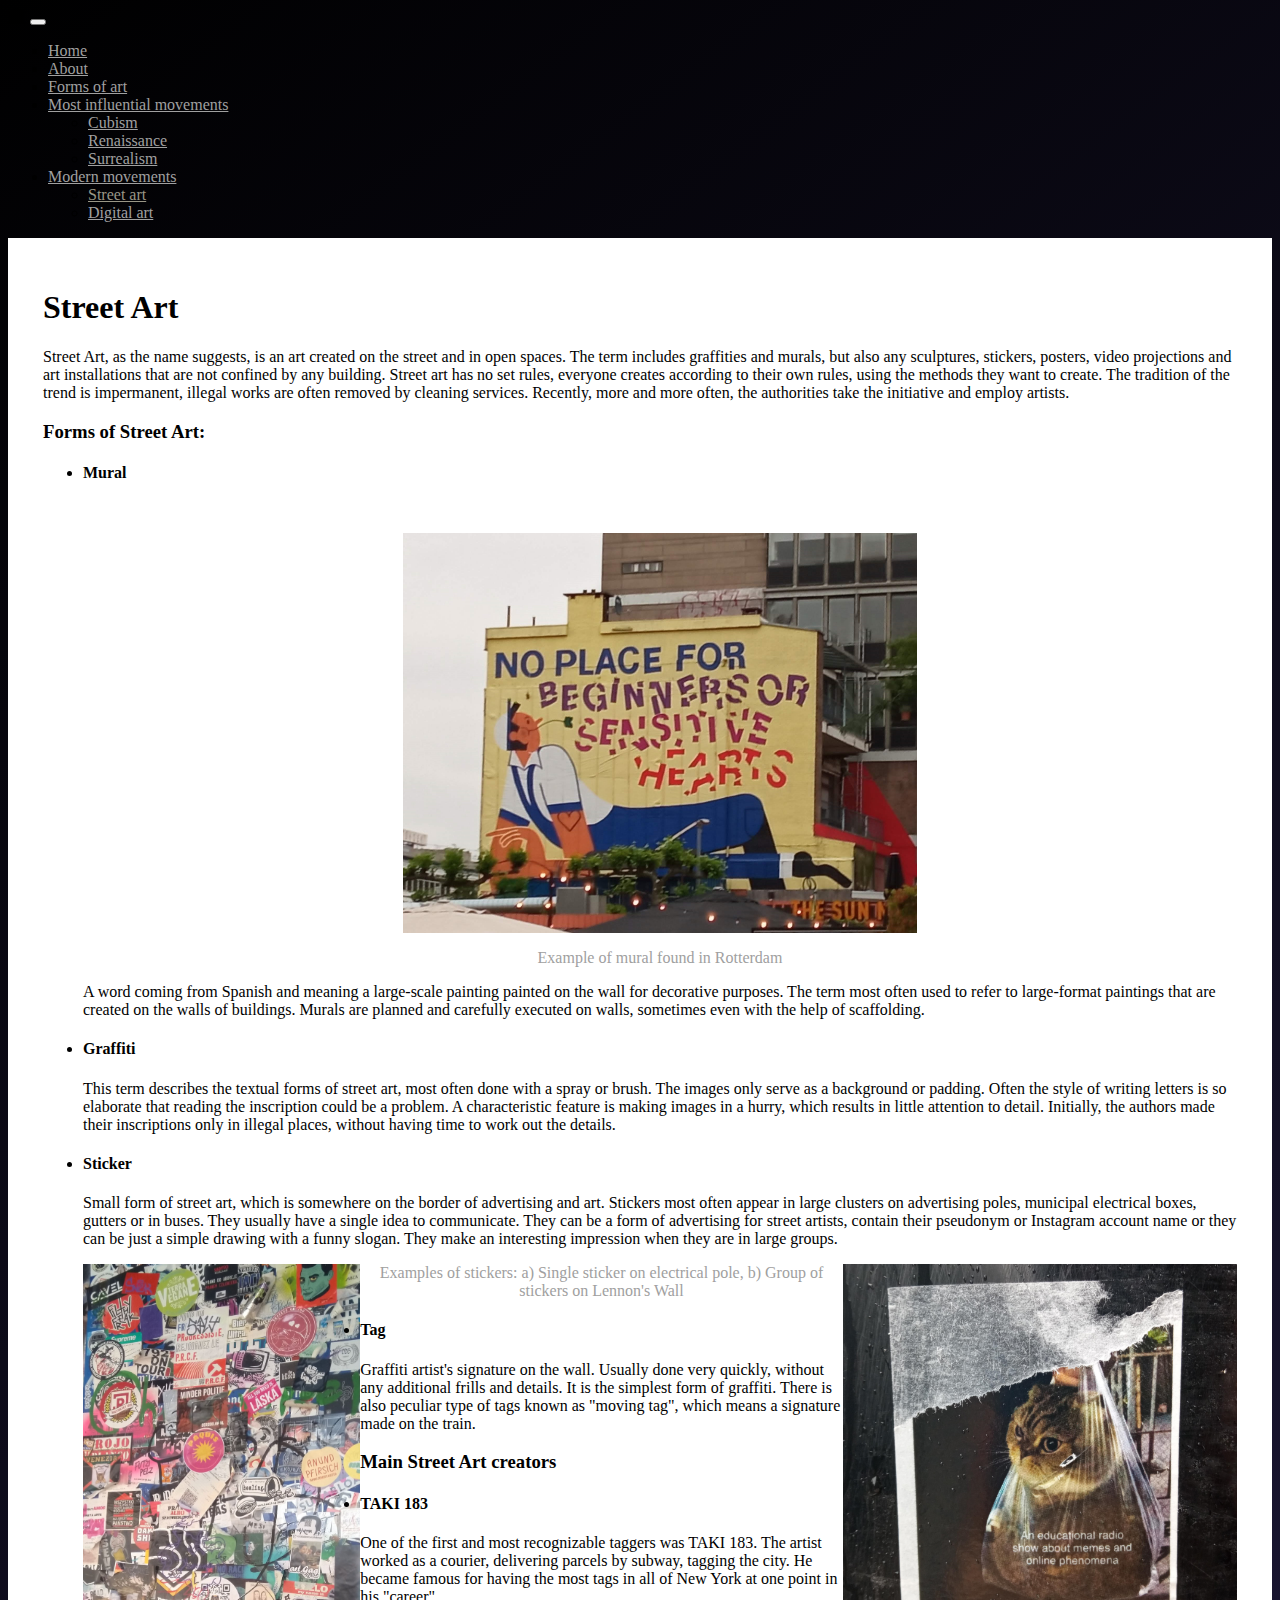
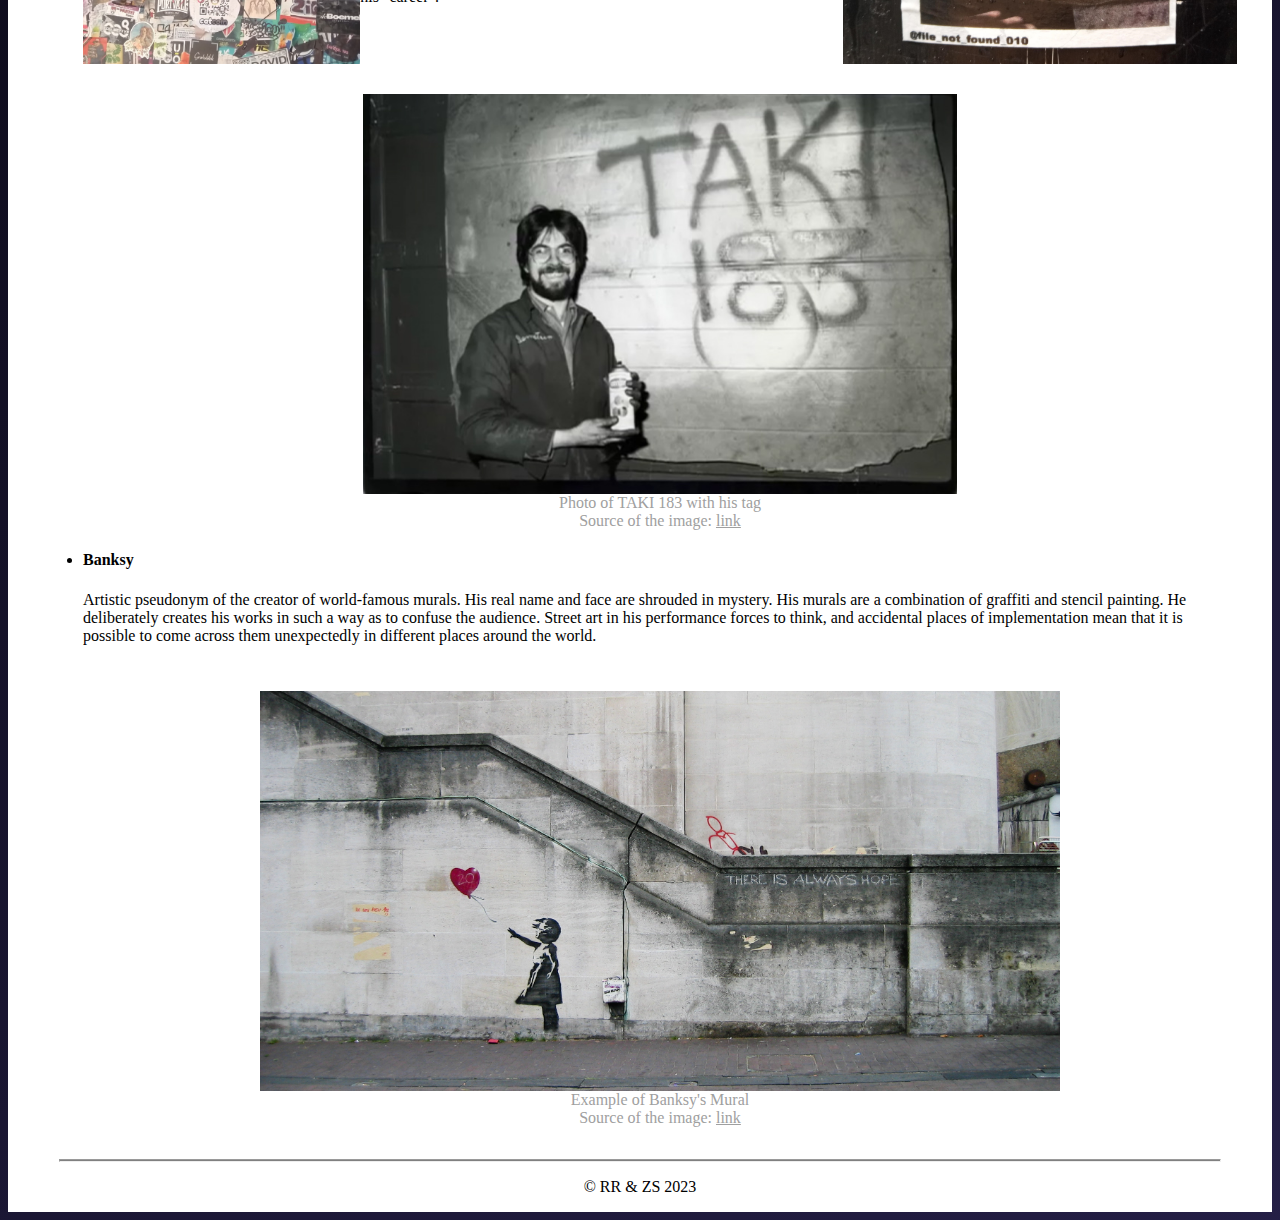
<file: projeto/streetart.html>
<!DOCTYPE html>
<html lang="en">
<head>
    <meta charset="UTF-8">
    <meta name="viewport" content="width=device-width, initial-scale=1, shrink-to-fit=no">
    <title>Street art</title>

    <!-- Bootstrap CSS -->
    <link href="https://cdn.jsdelivr.net/npm/bootstrap@5.2.3/dist/css/bootstrap.min.css" rel="stylesheet" integrity="sha384-rbsA2VBKQhggwzxH7pPCaAqO46MgnOM80zW1RWuH61DGLwZJEdK2Kadq2F9CUG65" crossorigin="anonymous">
    <!-- Font Awesome -->
    <link rel="stylesheet" href="https://cdnjs.cloudflare.com/ajax/libs/font-awesome/4.7.0/css/font-awesome.min.css">
    <!-- Personal Styles -->
    <link rel="stylesheet" href="css/style.css">
    <!-- JavaScript -->
    <script src="js/image.js"></script>
</head>

<body>
<!-- Navbar -->
<nav class="navbar navbar-expand-lg navbar-dark bg-dark">
    <div class="container-fluid">
        <span class="navbar-brand"><i class="fa fa-university"></i></span>
        <button class="navbar-toggler" type="button" data-bs-toggle="collapse" data-bs-target="#navbarSupportedContent"
                aria-controls="navbarSupportedContent" aria-expanded="false" aria-label="Toggle navigation">
            <span class="navbar-toggler-icon"></span>
        </button>
        <div class="collapse navbar-collapse" id="navbarSupportedContent">
            <ul class="navbar-nav">
                <li class="nav-item">
                    <a class="nav-link active" aria-current="page" href="index.html">Home</a>
                </li>
                <li class="nav-item">
                    <a class="nav-link active" aria-current="page" href="about.html">About</a>
                </li>
                <li class="nav-item">
                    <a class="nav-link active" href="forms.html">Forms of art</a>
                </li>
                <li class="nav-item dropdown">
                    <a class="nav-link dropdown-toggle active" href="#" id="infl_mov" role="button" data-bs-toggle="dropdown" aria-expanded="false">
                        Most influential movements
                    </a>
                    <ul class="dropdown-menu dropdown-menu-dark" aria-labelledby="infl_mov">
                        <li><a class="dropdown-item" href="cubism.html">Cubism</a></li>
                        <li><a class="dropdown-item" href="renaissance.html">Renaissance</a></li>
                        <li><a class="dropdown-item" href="surrealism.html">Surrealism</a></li>
                    </ul>
                </li>
                <li class="nav-item dropdown">
                    <a class="nav-link dropdown-toggle active" href="#" id="modern_mov" role="button" data-bs-toggle="dropdown" aria-expanded="false">
                        Modern movements
                    </a>
                    <ul class="dropdown-menu dropdown-menu-dark" aria-labelledby="modern_mov">
                        <li><a class="dropdown-item" style="color:#999686" href="streetart.html">Street art</a></li>
                        <li><a class="dropdown-item" href="digitalart.html">Digital art</a></li>
                    </ul>
                </li>
            </ul>
        </div>
    </div>
</nav>


<!-- Main -->
<div class="container">
    <h1>Street Art</h1>
    <p>Street Art, as the name suggests, is an art created on the street and in open spaces. The term includes graffities and murals, but also any sculptures, stickers, posters, video projections and art installations that are not confined by any building. Street art has no set rules, everyone creates according to their own rules, using the methods they want to create. The tradition of the trend is impermanent, illegal works are often removed by cleaning services. Recently, more and more often, the authorities take the initiative and employ artists.</p>
    <h3>Forms of Street Art:</h3>
    <ul>
        <li>
            <h4>Mural</h4>
            <img src="images/mural.jpg" alt="Example of mural found in Rotterdam" class="custom-image" onmouseover="zoomInImage(this, '500px')" onmouseout="zoomOutImage(this, '400px')">
            <p class="image-source">Example of mural found in Rotterdam</p>
            <p>A word coming from Spanish and meaning a large-scale painting painted on the wall for decorative purposes. The term most often used to refer to large-format paintings that are created on the walls of buildings. Murals are planned and carefully executed on walls, sometimes even with the help of scaffolding.</p>
        </li>
        <li>
            <h4>Graffiti</h4>
            <p>This term describes the textual forms of street art, most often done with a spray or brush. The images only serve as a background or padding. Often the style of writing letters is so elaborate that reading the inscription could be a problem. A characteristic feature is making images in a hurry, which results in little attention to detail. Initially, the authors made their inscriptions only in illegal places, without having time to work out the details.</p>
        </li>
        <li>
            <h4>Sticker</h4>
            <p>Small form of street art, which is somewhere on the border of advertising and art. Stickers most often appear in large clusters on advertising poles, municipal electrical boxes, gutters or in buses. They usually have a single idea to communicate. They can be a form of advertising for street artists, contain their pseudonym or Instagram account name or they can be just a simple drawing with a funny slogan. They make an interesting impression when they are in large groups.</p>
				<div class="row">
					<div class="col-md-6">
						<img src="images/sticker.jpg" alt="Example of a single sticker on an electrical pole" style="max-width: 100%; height: 400px; float: right" onmouseover="zoomInImage(this, '500px')" onmouseout="zoomOutImage(this, '400px')">
					</div>
					<div class="col-md-6">
						<img src="images/stickersGroup.jpg" alt="Example of a group of stickers on Lennon's Wall" style="max-width: 100%; height: 400px; float: left" onmouseover="zoomInImage(this, '500px')" onmouseout="zoomOutImage(this, '400px')">
					</div> 
				</div>    
				<p class="image-source">Examples of stickers: a) Single sticker on electrical pole, b) Group of stickers on Lennon's Wall</p>     
        </li>
        <li>
            <h4>Tag</h4>
            <p>Graffiti artist's signature on the wall. Usually done very quickly, without any additional frills and details. It is the simplest form of graffiti. There is also peculiar type of tags known as "moving tag", which means a signature made on the train.</p>
        </li>
    </ul>

    <h3>Main Street Art creators</h3>
    <ul>
        <li>
            <h4>TAKI 183</h4>
            <p>One of the first and most recognizable taggers was TAKI 183. The artist worked as a courier, delivering parcels by subway, tagging the city. He became famous for having the most tags in all of New York at one point in his "career".</p>
            <figure>
                <img src="images/taki-183.jpg" alt="Photo of TAKI 183 with his tag" class="custom-image" onmouseover="zoomInImage(this, '500px')" onmouseout="zoomOutImage(this, '400px')">
                <figcaption class="image-source">Photo of TAKI 183 with his tag<br>Source of the image: <a href="https://urbanario.es/preguntas-sobre-el-graffiti-fue-taki-183-realmente-el-primer-grafitero/">link</a></figcaption>
            </figure>
        </li>
        <li>
            <h4>Banksy</h4>
            <p>Artistic pseudonym of the creator of world-famous murals. His real name and face are shrouded in mystery. His murals are a combination of graffiti and stencil painting. He deliberately creates his works in such a way as to confuse the audience. Street art in his performance forces to think, and accidental places of implementation mean that it is possible to come across them unexpectedly in different places around the world.</p>
            <figure>
                <img src="images/banksy.jpg" alt="Banksy's Mural"  class="custom-image" onmouseover="zoomInImage(this, '500px')" onmouseout="zoomOutImage(this, '400px')">
                <figcaption class="image-source">Example of Banksy's Mural<br>Source of the image: <a href="https://en.wikipedia.org/wiki/Girl_with_Balloon">link</a></figcaption>
            </figure>
        </li>
    </ul>

    <footer class="footer">
        <hr class="line">
        &copy; RR & ZS 2023
    </footer>
</div>

<script src="https://cdn.jsdelivr.net/npm/bootstrap@5.2.3/dist/js/bootstrap.bundle.min.js" integrity="sha384-kenU1KFdBIe4zVF0s0G1M5b4hcpxyD9F7jL+jjXkk+Q2h455rYXK/7HAuoJl+0I4" crossorigin="anonymous"></script>
</body>
</html>
</file>
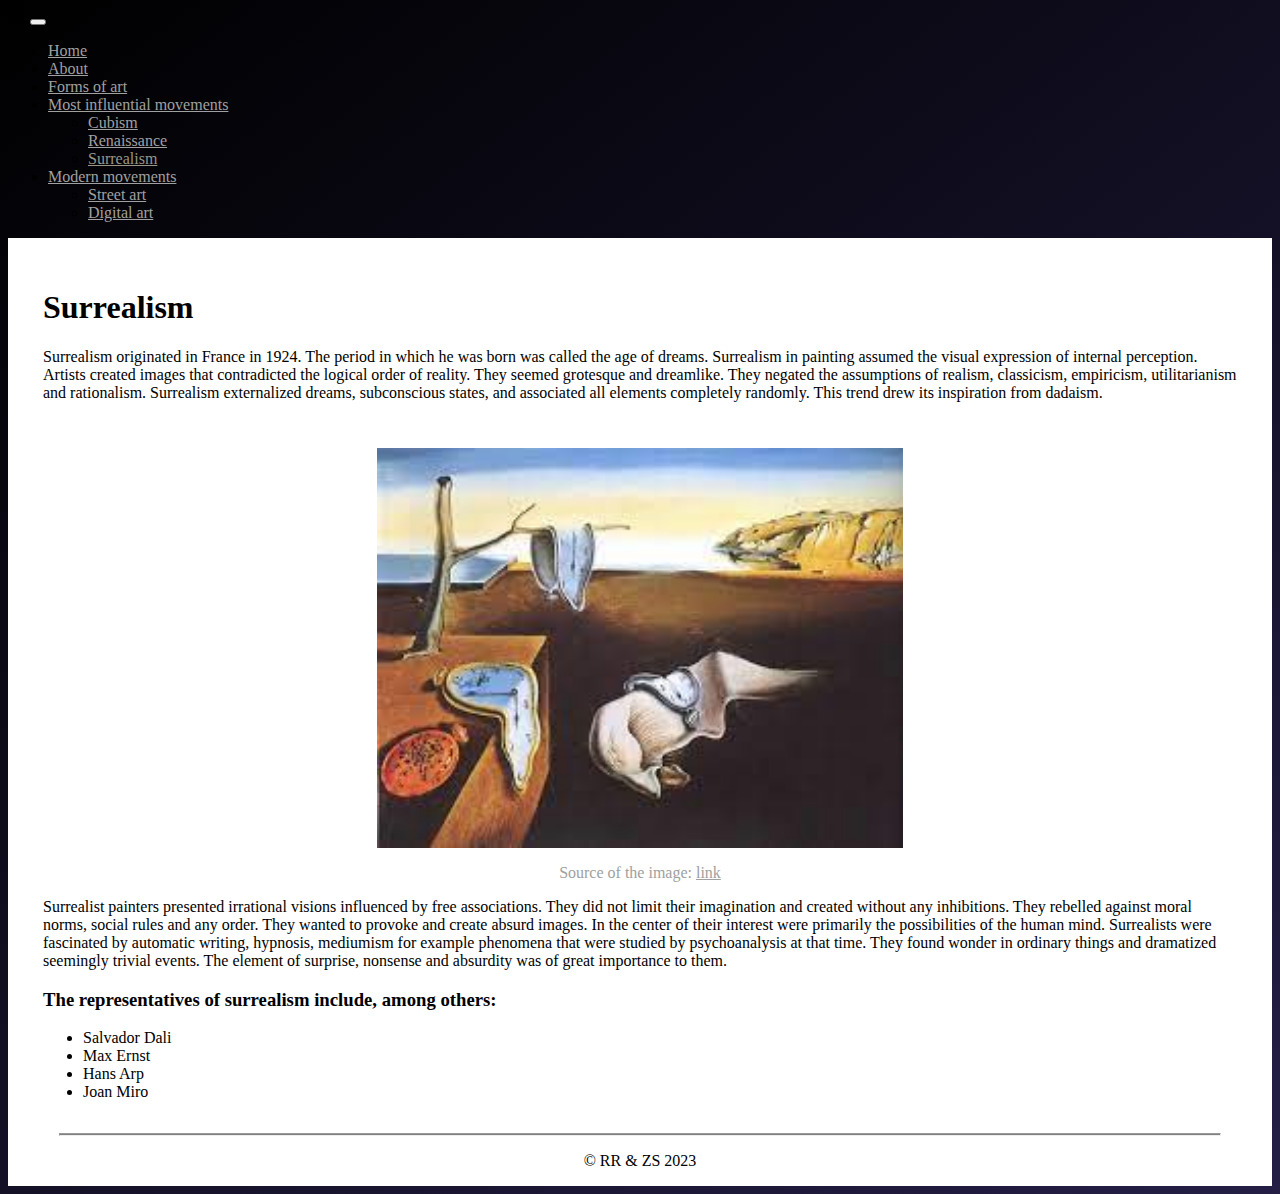
<file: projeto/surrealism.html>
<!DOCTYPE html>
<html lang="en">
<head>
    <meta charset="UTF-8">
    <meta name="viewport" content="width=device-width, initial-scale=1, shrink-to-fit=no">
    <title>Surrealism</title>

    <!-- Bootstrap CSS -->
    <link href="https://cdn.jsdelivr.net/npm/bootstrap@5.2.3/dist/css/bootstrap.min.css" rel="stylesheet" integrity="sha384-rbsA2VBKQhggwzxH7pPCaAqO46MgnOM80zW1RWuH61DGLwZJEdK2Kadq2F9CUG65" crossorigin="anonymous">
    <!-- Font Awesome -->
    <link rel="stylesheet" href="https://cdnjs.cloudflare.com/ajax/libs/font-awesome/4.7.0/css/font-awesome.min.css">
    <!-- Personal Styles -->
    <link rel="stylesheet" href="css/style.css">
    <!-- JavaScript -->
    <script src="js/image.js"></script>
</head>

<body>
<!-- Navbar -->
<nav class="navbar navbar-expand-lg navbar-dark bg-dark">
    <div class="container-fluid">
        <span class="navbar-brand"><i class="fa fa-university"></i></span>
        <button class="navbar-toggler" type="button" data-bs-toggle="collapse" data-bs-target="#navbarSupportedContent"
                aria-controls="navbarSupportedContent" aria-expanded="false" aria-label="Toggle navigation">
            <span class="navbar-toggler-icon"></span>
        </button>
        <div class="collapse navbar-collapse" id="navbarSupportedContent">
            <ul class="navbar-nav">
                <li class="nav-item">
                    <a class="nav-link active" aria-current="page" href="index.html">Home</a>
                </li>
                <li class="nav-item">
                    <a class="nav-link active" aria-current="page" href="about.html">About</a>
                </li>
                <li class="nav-item">
                    <a class="nav-link active" href="forms.html">Forms of art</a>
                </li>
                <li class="nav-item dropdown">
                    <a class="nav-link dropdown-toggle active" href="#" id="infl_mov" role="button" data-bs-toggle="dropdown" aria-expanded="false">
                        Most influential movements
                    </a>
                    <ul class="dropdown-menu dropdown-menu-dark" aria-labelledby="infl_mov">
                        <li><a class="dropdown-item" href="cubism.html">Cubism</a></li>
                        <li><a class="dropdown-item" href="renaissance.html">Renaissance</a></li>
                        <li><a class="dropdown-item" style="color:#999686" href="surrealism.html">Surrealism</a></li>
                    </ul>
                </li>
                <li class="nav-item dropdown">
                    <a class="nav-link dropdown-toggle active" href="#" id="modern_mov" role="button" data-bs-toggle="dropdown" aria-expanded="false">
                        Modern movements
                    </a>
                    <ul class="dropdown-menu dropdown-menu-dark" aria-labelledby="modern_mov">
                        <li><a class="dropdown-item" href="streetart.html">Street art</a></li>
                        <li><a class="dropdown-item" href="digitalart.html">Digital art</a></li>
                    </ul>
                </li>
            </ul>
        </div>
    </div>
</nav>

<!-- Main -->
<div class="container">
    <h1>Surrealism</h1>
    <p>Surrealism originated in France in 1924. The period in which he was born was called the age of dreams. Surrealism in painting assumed the visual expression of internal perception. Artists created images that contradicted the logical order of reality. They seemed grotesque and dreamlike. They negated the assumptions of realism, classicism, empiricism, utilitarianism and rationalism. Surrealism externalized dreams, subconscious states, and associated all elements completely randomly. This trend drew its inspiration from dadaism.</p>
    <img src="images/dali.jpg" alt="Salvador Dali's The Persistence of Memory" class="custom-image" onmouseover="zoomInImage(this, '500px')" onmouseout="zoomOutImage(this, '400px')">
    <p class="image-source">Source of the image: <a href="https://www.wikiart.org/en/salvador-dali/the-persistence-of-memory-1931">link</a></p>
    <p>Surrealist painters presented irrational visions influenced by free associations. They did not limit their imagination and created without any inhibitions. They rebelled against moral norms, social rules and any order. They wanted to provoke and create absurd images. In the center of their interest were primarily the possibilities of the human mind. Surrealists were fascinated by automatic writing, hypnosis, mediumism for example phenomena that were studied by psychoanalysis at that time. They found wonder in ordinary things and dramatized seemingly trivial events. The element of surprise, nonsense and absurdity was of great importance to them.</p>
    <h3>The representatives of surrealism include, among others:</h3>
    <ul>
        <li>Salvador Dali</li>
        <li>Max Ernst</li>
        <li>Hans Arp</li>
        <li>Joan Miro</li>
    </ul>
    <footer class="footer">
        <hr class="line">
        &copy; RR & ZS 2023
    </footer>
</div>

<script src="https://cdn.jsdelivr.net/npm/bootstrap@5.2.3/dist/js/bootstrap.bundle.min.js" integrity="sha384-kenU1KFdBIe4zVF0s0G1M5b4hcpxyD9F7jL+jjXkk+Q2h455rYXK/7HAuoJl+0I4" crossorigin="anonymous"></script>
</body>
</html>
</file>
<file: projeto/css/style.css>
footer {
    display: grid;
    text-align: center;
    padding-bottom: 1rem;
}

hr.line {
    height: 0.05rem;
    background: gray;
    margin: 1rem;
}
.custom-image{
	max-width: 100%;
	padding-top: 30px;
	margin: auto;
	display: block;
	height: 400px;
}
.image-source{
	text-align: center;
	color: #A0A0A0;
}
.column {
	  float: left;
	  width: 33.33%;
	  padding: 5px;
}
a:link{
	color:#A0A0A0;
}
a:hover{
	color:black;
}
mia{
	color: #343a40;
	}
mia:hover {
	color: #dae4e0;
	background-color: #53585d;
}

body {
	background: linear-gradient(-37deg, white, grey, slategrey, cadetblue,darkslateblue, black);
	background-size: 1000% 1000%;
	animation: gradient 20s ease infinite;
	height: 100%;
}

@keyframes gradient {
	0% {
		background-position: 0% 50%;
	}
	50% {
		background-position: 100% 50%;
	}
	100% {
		background-position: 0% 50%;
	}
}

.container {
	background-color: white;
	padding-top: 30px;
	padding-left: 35px;
	padding-right:35px;
}
</file>
